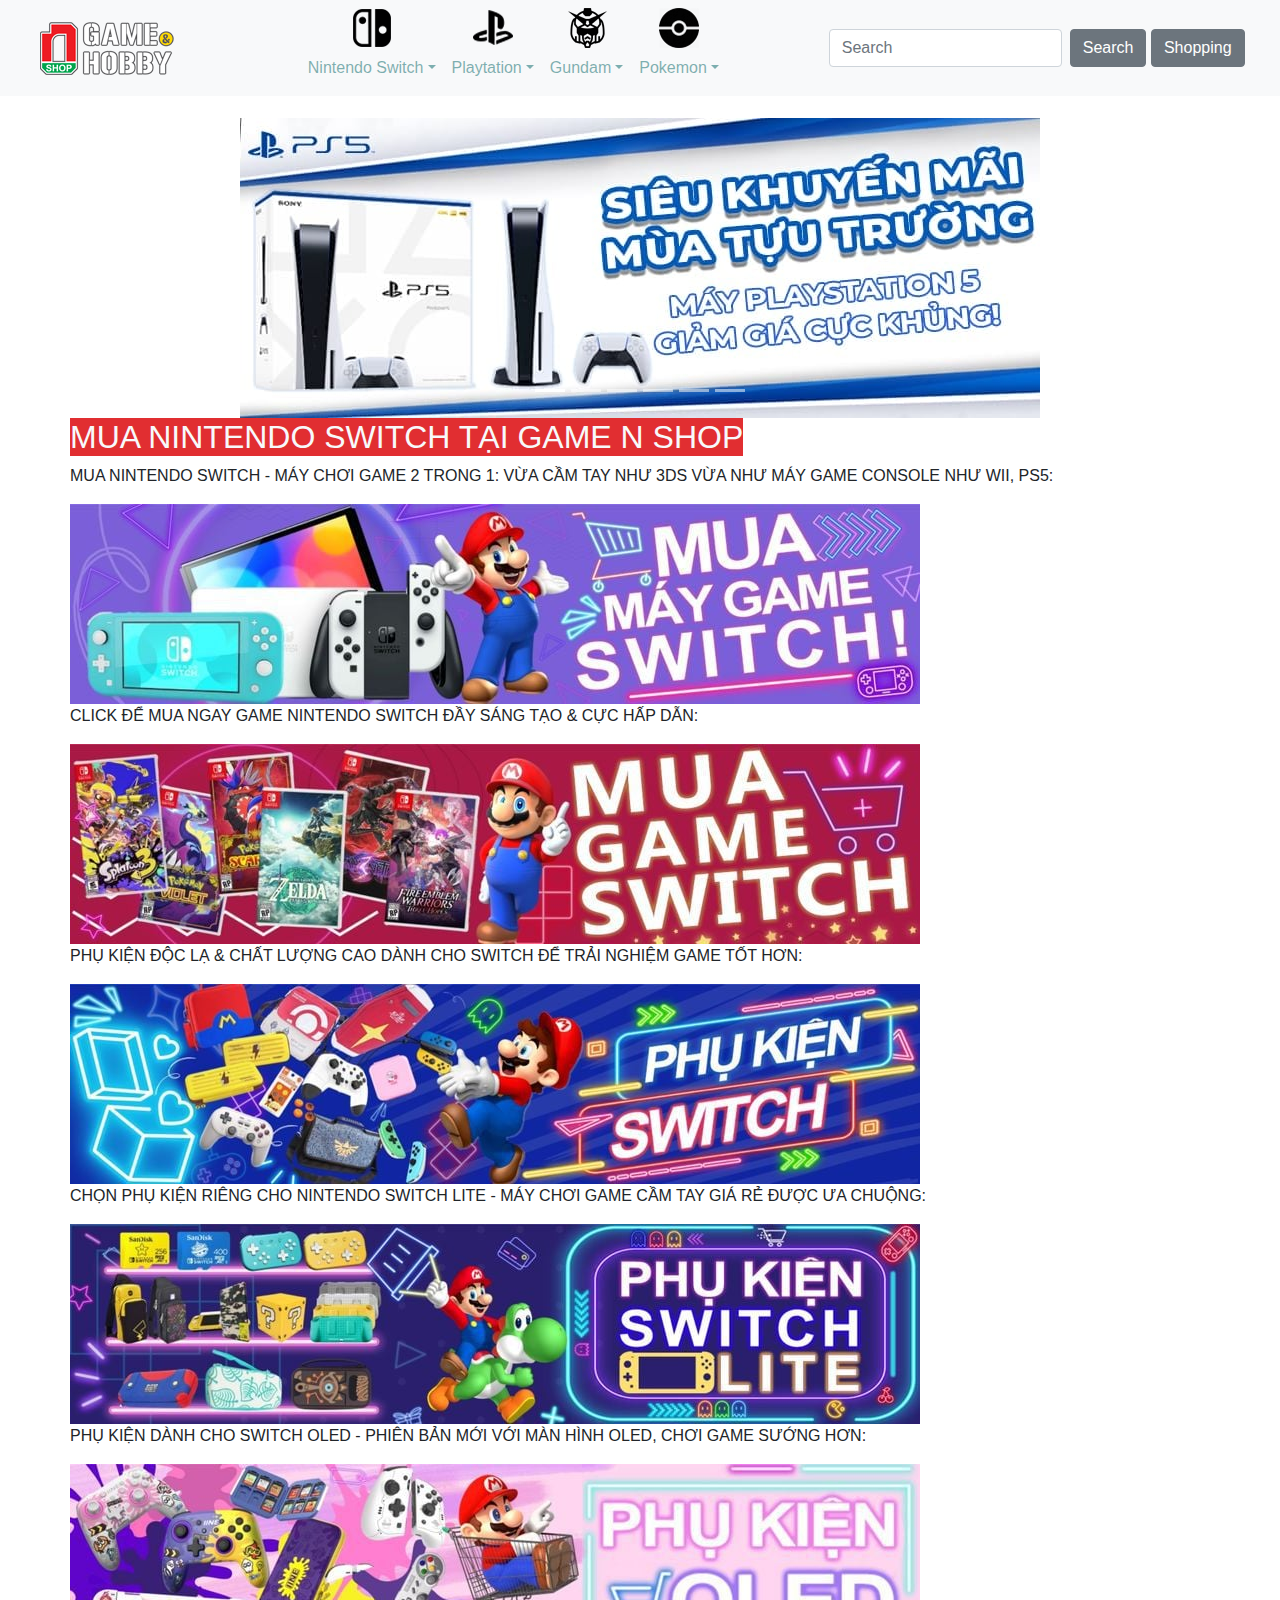
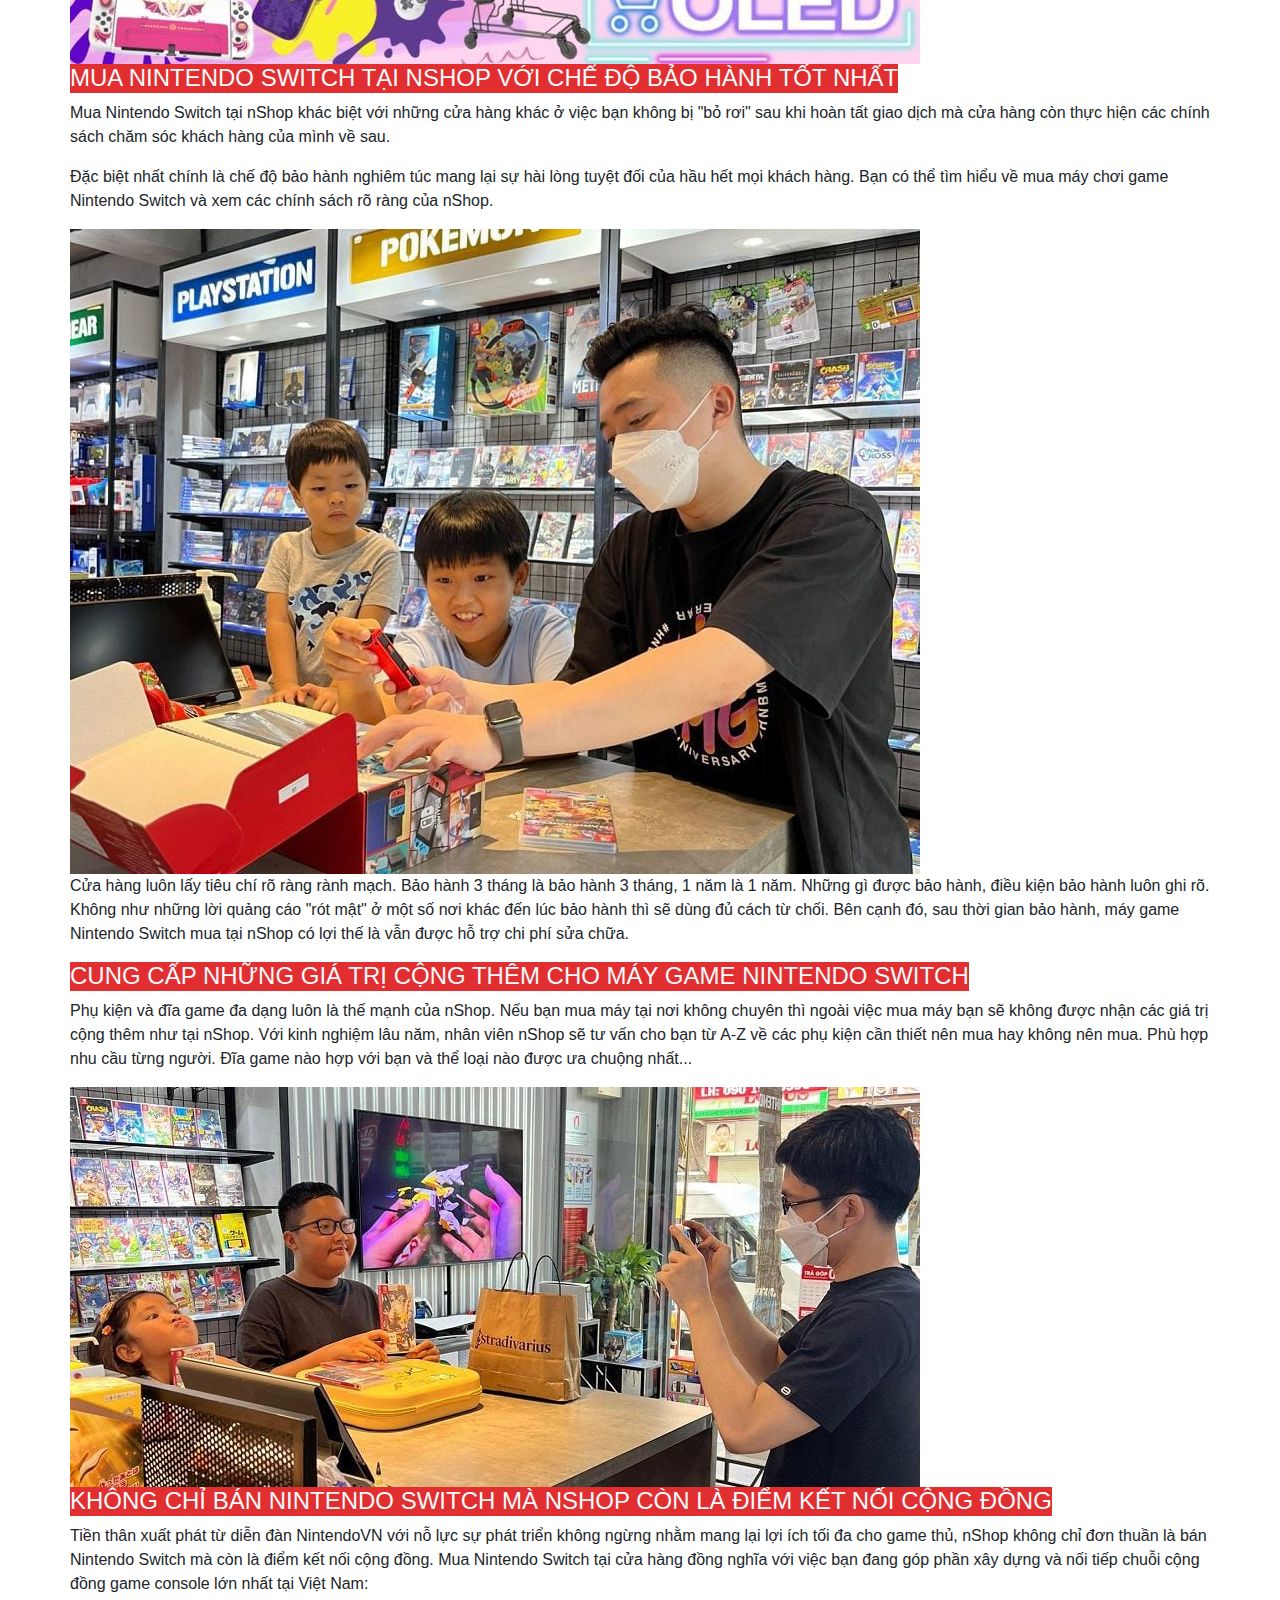
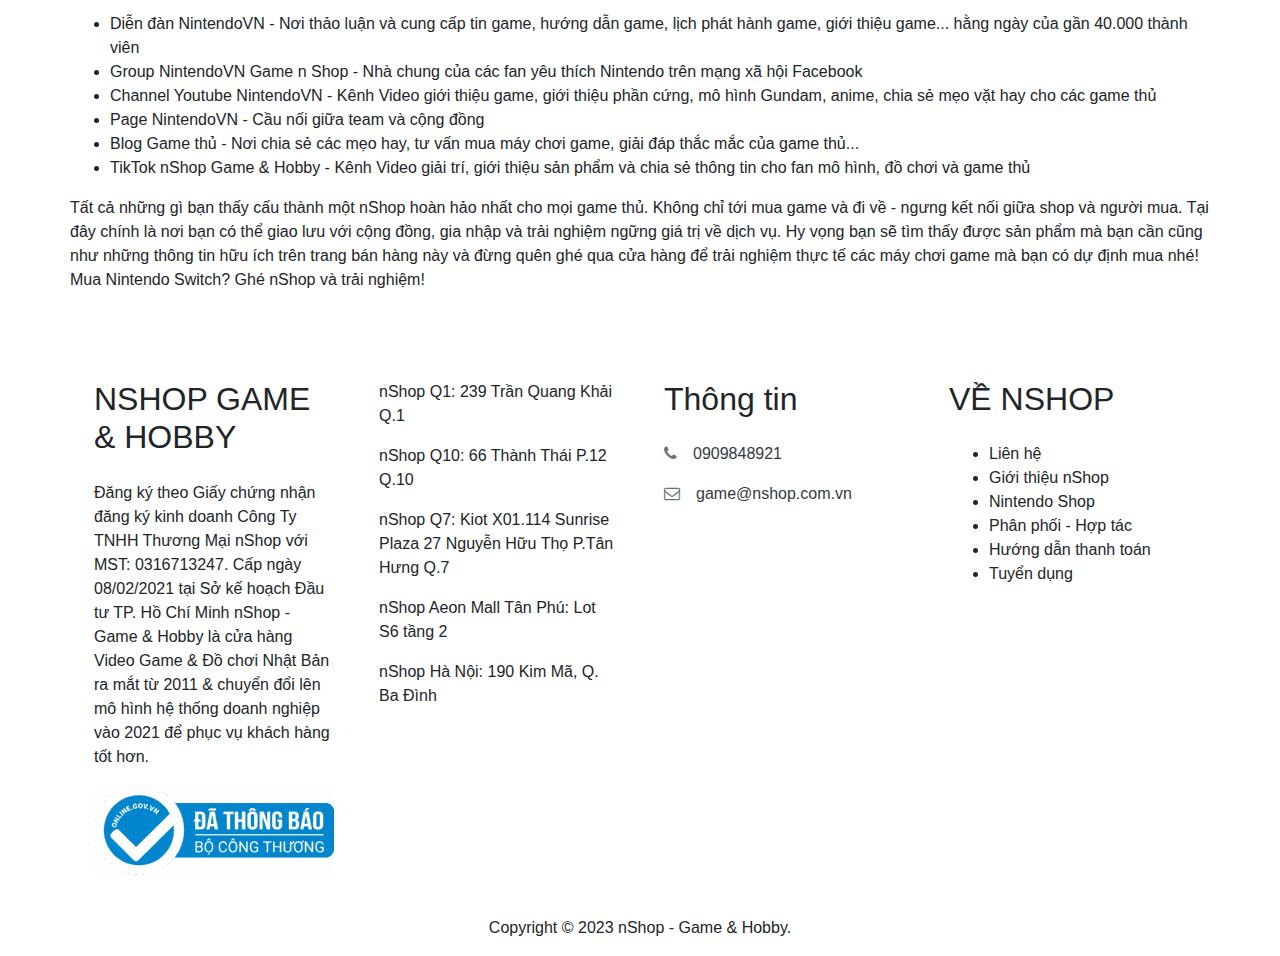
<file: index.html>
<!doctype html>
<html><!-- InstanceBegin template="/Templates/main.dwt" codeOutsideHTMLIsLocked="false" -->
<head>
<meta charset="utf-8">
<meta http-equiv="X-UA-Compatible" content="IE=edge">
<meta name="viewport" content="width=device-width, initial-scale=1.0">
<!-- InstanceBeginEditable name="doctitle" -->
<title>Untitled Document</title>
<!-- InstanceEndEditable -->
<link href="css/bootstrap-4.4.1.css" rel="stylesheet" type="text/css">
	<link rel="stylesheet" href="https://fonts.googleapis.com/css2?family=Material+Symbols+Outlined:opsz,wght,FILL,GRAD@20..48,100..700,0..1,-50..200" />
	<link rel="stylesheet" href="https://cdnjs.cloudflare.com/ajax/libs/font-awesome/4.7.0/css/font-awesome.min.css" type="text/css">
<!-- InstanceBeginEditable name="head" -->
<!-- InstanceEndEditable -->
</head>
		
<body style="padding-top: 70px">
		
<nav class="navbar fixed-top navbar-expand-lg navbar-light bg-light"> 
	
	
<div class="container-fluid" ><a class="navbar-brand" href="index.html"><img src="images/logo_nshop_game_hobby_up_web-min_fb5a0e06cf474df693526f68831e2eca.webp" alt=""></a>
  <button class="navbar-toggler" type="button" data-toggle="collapse" data-target="#navbarSupportedContent1" aria-controls="navbarSupportedContent1" aria-expanded="false" aria-label="Toggle navigation"> <span class="navbar-toggler-icon"></span></button>
  <div class="collapse navbar-collapse" id="navbarSupportedContent1">
    <ul class="navbar-nav mx-auto">
      <li class="nav-item dropdown"><img src="images/icon_nav_1.webp" alt="" class="d-block mx-auto"><a class="nav-link dropdown-toggle"href="#" id="navbarDropdown1" role="button" data-toggle="dropdown" aria-haspopup="true" aria-expanded="false">Nintendo Switch</a>
			 <div class="dropdown-menu" aria-labelledby="navbarDropdown1">
				 <a class="dropdown-item " href="nintendo.html">Máy Nintendo Switch</a>
				 <a class="dropdown-item " href="nintendo.html">Game Nintendo Switch</a>
				 <a class="dropdown-item " href="nintendo.html">Phụ kiện Nintendo Switch</a>
				 <a class="dropdown-item " href="nintendo.html">Amiibo</a>
		  </div>
		</li>
		
      
      <li class="nav-item dropdown"><img src="images/icon_nav_2.webp" alt="" class="d-block mx-auto"><a class="nav-link dropdown-toggle" href="#" id="navbarDropdown1" role="button" data-toggle="dropdown" aria-haspopup="true" aria-expanded="false"> Playtation</a>
        <div class="dropdown-menu" aria-labelledby="navbarDropdown1">	
			<a class="dropdown-item" href="playtation.html">Máy Game PS5</a>
			<a class="dropdown-item" href="playtation.html">Đĩa game PS5</a>
          	<a class="dropdown-item" href="playtation.html">Phụ kiện PS5</a>
		  </div>
      </li>
		<li class="nav-item dropdown"><img src="images/icon_nav_4.webp" alt="" class="d-block mx-auto"><a class="nav-link dropdown-toggle" href="#" id="navbarDropdown1" role="button" data-toggle="dropdown" aria-haspopup="true" aria-expanded="false">Gundam</a>
        <div class="dropdown-menu" aria-labelledby="navbarDropdown1">	
			<a class="dropdown-item" href="gundam.html">Gundam SD</a>
			<a class="dropdown-item" href="gundam.html">Gundam HG</a>
          	<a class="dropdown-item" href="gundam.html">Gundam RG</a>
			<a class="dropdown-item" href="gundam.html">Gundam MG</a>
			<a class="dropdown-item" href="gundam.html">Gundam PG</a>
			<a class="dropdown-item" href="gundam.html">Phụ kiện ráp Gundam</a>
			<a class="dropdown-item" href="gundam.html">30 MINUTES MISSTIONS</a>
			
		  </div>
      </li>
		<li class="nav-item dropdown"><img src="images/icon_nav_5.webp" alt="" class="d-block mx-auto"><a class="nav-link dropdown-toggle" href="#" id="navbarDropdown1" role="button" data-toggle="dropdown" aria-haspopup="true" aria-expanded="false">Pokemon</a>
        <div class="dropdown-menu" aria-labelledby="navbarDropdown1">	
			<a class="dropdown-item" href="pokemon.html">Thú bông Pokemon</a>
			<a class="dropdown-item" href="pokemon.html">Mô hình Pokemon</a>
          	<a class="dropdown-item" href="pokemon.html">Thẻ bài Pokemon</a>
		  </div>
      </li>
    </ul>
    <form class="form-inline my-2 my-lg-0">
		<i ></i>
      <input class="form-control mr-sm-2" type="search" placeholder="Search" aria-label="Search"> 
      	<button class="btn btn-secondary my-2 my-sm-0" type="submit">Search</button>&nbsp;
		<button class="btn btn-secondary my-2 my-sm-0" type="submit">Shopping</button>&nbsp;
		
    </form>
  </div>
</div></nav>
	
	
	

	<!-- InstanceBeginEditable name="EditRegion3" -->
	<main>
		<div class="container py-5">
		<div class="row">

			
				
				
				
				
			<div class="col-12 col-md-8 col-lg-9 col-xl-12">
			<div id="carouselExampleIndicators1" class="carousel slide" data-ride="carousel" style="background-color: white">
		          <ol class="carousel-indicators">
		            <li data-target="#carouselExampleIndicators1" data-slide-to="0" class="active"></li>
		            <li data-target="#carouselExampleIndicators1" data-slide-to="1"></li>
		            <li data-target="#carouselExampleIndicators1" data-slide-to="2"></li>
					<li data-target="#carouselExampleIndicators1" data-slide-to="2"></li>
					<li data-target="#carouselExampleIndicators1" data-slide-to="2"></li>
					<li data-target="#carouselExampleIndicators1" data-slide-to="2"></li>
        </ol>
		          <div class="carousel-inner" role="listbox">
		            <div class="carousel-item active"> <img class="d-block mx-auto" src="images/slider_1_image.jpg" alt="First slide">
		              <div class="carousel-caption">
		                
	                  </div>
	                </div>
		            <div class="carousel-item"> <img class="d-block mx-auto" src="images/slider_2_image.jpg" alt="Second slide">
		              <div class="carousel-caption">
	           		  </div>
	                </div>
		            <div class="carousel-item"> <img class="d-block mx-auto" src="images/slider_3_image.jpg" alt="Third slide">
		              <div class="carousel-caption">
		              </div>
	                </div>
					<div class="carousel-item"> <img class="d-block mx-auto" src="images/slider_4_image.jpg" alt="Third slide">
		              <div class="carousel-caption">
		              </div>
	                </div>
					<div class="carousel-item"> <img class="d-block mx-auto" src="images/slider_5_image.jpg" alt="Third slide">
		              <div class="carousel-caption">
	            	  </div>
	                </div>
					  <div class="carousel-item"> <img class="d-block mx-auto" src="images/slider_6_image.jpg" alt="Third slide">
		              <div class="carousel-caption">
		               
	                  </div>
	                </div>
        </div>
		          <a class="carousel-control-prev" href="#carouselExampleIndicators1" role="button" data-slide="prev"> <span class="carousel-control-prev-icon" aria-hidden="true"></span> <span class="sr-only">Previous</span> </a> <a class="carousel-control-next" href="#carouselExampleIndicators1" role="button" data-slide="next"> <span class="carousel-control-next-icon" aria-hidden="true"></span> <span class="sr-only">Next</span> </a> </div>
			</div>
		
		
		
		
		<h2 class="text-light btn-primary" >MUA NINTENDO SWITCH TẠI GAME N SHOP</h2>
			<p>MUA NINTENDO SWITCH - MÁY CHƠI GAME 2 TRONG 1: VỪA CẦM TAY NHƯ 3DS VỪA NHƯ MÁY GAME CONSOLE NHƯ WII, PS5:</p>
			<img src="images/mua_may_game_nintendo_switch_f43e9cdae6ed4dadb253b687c1d5def4.jpg" alt="">
			<p>CLICK ĐỂ MUA NGAY GAME NINTENDO SWITCH ĐẦY SÁNG TẠO & CỰC HẤP DẪN:</p>
			<img src="images/mua_game_nintendo_switch_a59de66e135944ee8166aaeb736715ea.jpg" alt="">
			<p>PHỤ KIỆN ĐỘC LẠ & CHẤT LƯỢNG CAO DÀNH CHO SWITCH ĐỂ TRẢI NGHIỆM GAME TỐT HƠN:</p>
			<img src="images/phu_kien_nintendo_switch_594060c37e1b48ae9feb6073c05d6e80.jpg" alt="">
			<p>CHỌN PHỤ KIỆN RIÊNG CHO NINTENDO SWITCH LITE - MÁY CHƠI GAME CẦM TAY GIÁ RẺ ĐƯỢC ƯA CHUỘNG:</p>
			<img src="images/phu_kien_nintendo_switch_lite_0c8727803b2e456f99079886cbb52eea.jpg" alt="">
			<p>PHỤ KIỆN DÀNH CHO SWITCH OLED - PHIÊN BẢN MỚI VỚI MÀN HÌNH OLED, CHƠI GAME SƯỚNG HƠN:</p>
			<img src="images/phu_kien_nintendo_switch_oled_e753fbb191ba422185ef8d7e1782ba76.jpg" alt="">
			
			<h4 class="text-light btn-primary">MUA NINTENDO SWITCH TẠI NSHOP VỚI CHẾ ĐỘ BẢO HÀNH TỐT NHẤT</h4>
			<p>Mua Nintendo Switch tại nShop khác biệt với những cửa hàng khác ở việc bạn không bị "bỏ rơi" sau khi hoàn tất giao dịch mà cửa hàng còn thực hiện các chính sách chăm sóc khách hàng của mình về sau.</p>
			<p>Đặc biệt nhất chính là chế độ bảo hành nghiêm túc mang lại sự hài lòng tuyệt đối của hầu hết mọi khách hàng. Bạn có thể tìm hiểu về mua máy chơi game Nintendo Switch và xem các chính sách rõ ràng của nShop.</p>
			<img src="images/may_choi_game_nintendo_switch_ban_tai_cua_hang_nshop_-_ho_chi_minh_693bc264240547c69de37e0c2b787cce.jpg" alt="">
			<p>Cửa hàng luôn lấy tiêu chí rõ ràng rành mạch. Bảo hành 3 tháng là bảo hành 3 tháng, 1 năm là 1 năm. Những gì được bảo hành, điều kiện bảo hành luôn ghi rõ. Không như những lời quảng cáo "rót mật" ở một số nơi khác đến lúc bảo hành thì sẽ dùng đủ cách từ chối. Bên cạnh đó, sau thời gian bảo hành, máy game Nintendo Switch mua tại nShop có lợi thế là vẫn được hỗ trợ chi phí sửa chữa.</p>
			<h4 class="text-light btn-primary">CUNG CẤP NHỮNG GIÁ TRỊ CỘNG THÊM CHO MÁY GAME NINTENDO SWITCH</h4>
			<p>Phụ kiện và đĩa game đa dạng luôn là thế mạnh của nShop. Nếu bạn mua máy tại nơi không chuyên thì ngoài việc mua máy bạn sẽ không được nhận các giá trị cộng thêm như tại nShop. Với kinh nghiệm lâu năm, nhân viên nShop sẽ tư vấn cho bạn từ A-Z về các phụ kiện cần thiết nên mua hay không nên mua. Phù hợp nhu cầu từng người. Đĩa game nào hợp với bạn và thể loại nào được ưa chuộng nhất... </p>
			<img src="images/cua_hang_ban_may_nintendo_switch_uy_tin_tai_hcm_0c17a9e86baa48cc93ab292540ba3de5.jpg" alt="">
			<h4 class="text-light btn-primary">KHÔNG CHỈ BÁN NINTENDO SWITCH MÀ NSHOP CÒN LÀ ĐIỂM KẾT NỐI CỘNG ĐỒNG</h4>
			<p>Tiền thân xuất phát từ diễn đàn NintendoVN với nỗ lực sự phát triển không ngừng nhằm mang lại lợi ích tối đa cho game thủ, nShop không chỉ đơn thuần là bán Nintendo Switch mà còn là điểm kết nối cộng đồng. Mua Nintendo Switch tại cửa hàng đồng nghĩa với việc bạn đang góp phần xây dựng và nối tiếp chuỗi cộng đồng game console lớn nhất tại Việt Nam:</p>
			<ul>
			<li>Diễn đàn NintendoVN - Nơi thảo luận và cung cấp tin game, hướng dẫn game, lịch phát hành game, giới thiệu game... hằng ngày của gần 40.000 thành viên</li>
			<li>Group NintendoVN Game n Shop - Nhà chung của các fan yêu thích Nintendo trên mạng xã hội Facebook</li>
			<li>Channel Youtube NintendoVN - Kênh Video giới thiệu game, giới thiệu phần cứng, mô hình Gundam, anime, chia sẻ mẹo vặt hay cho các game thủ</li>
			<li>Page NintendoVN - Cầu nối giữa team và cộng đồng</li>
			<li>Blog Game thủ - Nơi chia sẻ các mẹo hay, tư vấn mua máy chơi game, giải đáp thắc mắc của game thủ...</li>	
			<li>TikTok nShop Game & Hobby - Kênh Video giải trí, giới thiệu sản phẩm và chia sẻ thông tin cho fan mô hình, đồ chơi và game thủ</li>
			</ul>
			<p>Tất cả những gì bạn thấy cấu thành một nShop hoàn hảo nhất cho mọi game thủ. Không chỉ tới mua game và đi về - ngưng kết nối giữa shop và người mua. Tại đây chính là nơi bạn có thể giao lưu với cộng đồng, gia nhập và trải nghiệm ngững giá trị về dịch vụ. 

Hy vọng bạn sẽ tìm thấy được sản phẩm mà bạn cần cũng như những thông tin hữu ích trên trang bán hàng này và đừng quên ghé qua cửa hàng để trải nghiệm thực tế các máy chơi game mà bạn có dự định mua nhé! Mua Nintendo Switch? Ghé nShop và trải nghiệm!</p>
			
		
		
</div></div>
	
	</main>
	<!-- InstanceEndEditable -->
<footer><div class="container">
      <div class="row">
        <div class="p-4 col-md-3" >
          <h2 class="mb-4">NSHOP GAME & HOBBY</h2>
          <p>Đăng ký theo Giấy chứng nhận đăng ký kinh doanh Công Ty TNHH Thương Mại nShop với MST: 0316713247. Cấp ngày 08/02/2021 tại Sở kế hoạch Đầu tư TP. Hồ Chí Minh
nShop - Game & Hobby là cửa hàng Video Game & Đồ chơi Nhật Bản ra mắt từ 2011 & chuyển đổi lên mô hình hệ thống doanh nghiệp vào 2021 để phục vụ khách hàng tốt hơn.</p>
			<img src="images/logo-da-thong-bao-website-voi-bo-cong-thuong_a14e017430684616848a371df4e7f2f8.webp" alt="">
        </div>
        <div class="p-4 col-md-3">
			<p>nShop Q1: 239 Trần Quang Khải Q.1</p>
<p>nShop Q10: 66 Thành Thái P.12 Q.10</p>
			<p>nShop Q7: Kiot X01.114 Sunrise Plaza 27 Nguyễn Hữu Thọ P.Tân Hưng Q.7</p>
<p>nShop Aeon Mall Tân Phú: Lot S6 tầng 2</p>
<p>nShop Hà Nội: 190 Kim Mã, Q. Ba Đình</p>

          
        </div>
        <div class="p-4 col-md-3">
          <h2 class="mb-4">Thông tin</h2>
          <p> <a href="#" class="text-dark">
              <i class="fa d-inline mr-3 text-muted fa-phone"></i>0909848921</a> </p>
          <p> <a href="#" class="text-dark">
              <i class="fa d-inline mr-3 text-muted fa-envelope-o"></i>game@nshop.com.vn</a> </p>
         
              
        </div>
        <div class="p-4 col-md-3">
          <h2 class="mb-4">VỀ NSHOP</h2>
			<ul>
			<li>Liên hệ</li>
				<li>Giới thiệu nShop</li>
				<li>Nintendo Shop</li>
			    <li>Phân phối - Hợp tác</li>
				<li>Hướng dẫn thanh toán</li>
				<li>Tuyển dụng</li>
			
			</ul>
			
         
        </div>
      </div>
      <div class="row">
        <div class="col-md-12 mt-3">
          <p class="text-center">Copyright © 2023 nShop - Game & Hobby. </p>
       
      </div>
    </div>
  </div></footer>
	
<script src="js/jquery-3.4.1.min.js"></script>
<script src="js/popper.min.js"></script>
<script src="js/bootstrap-4.4.1.js"></script>
</body>
<!-- InstanceEnd --></html>
</file>
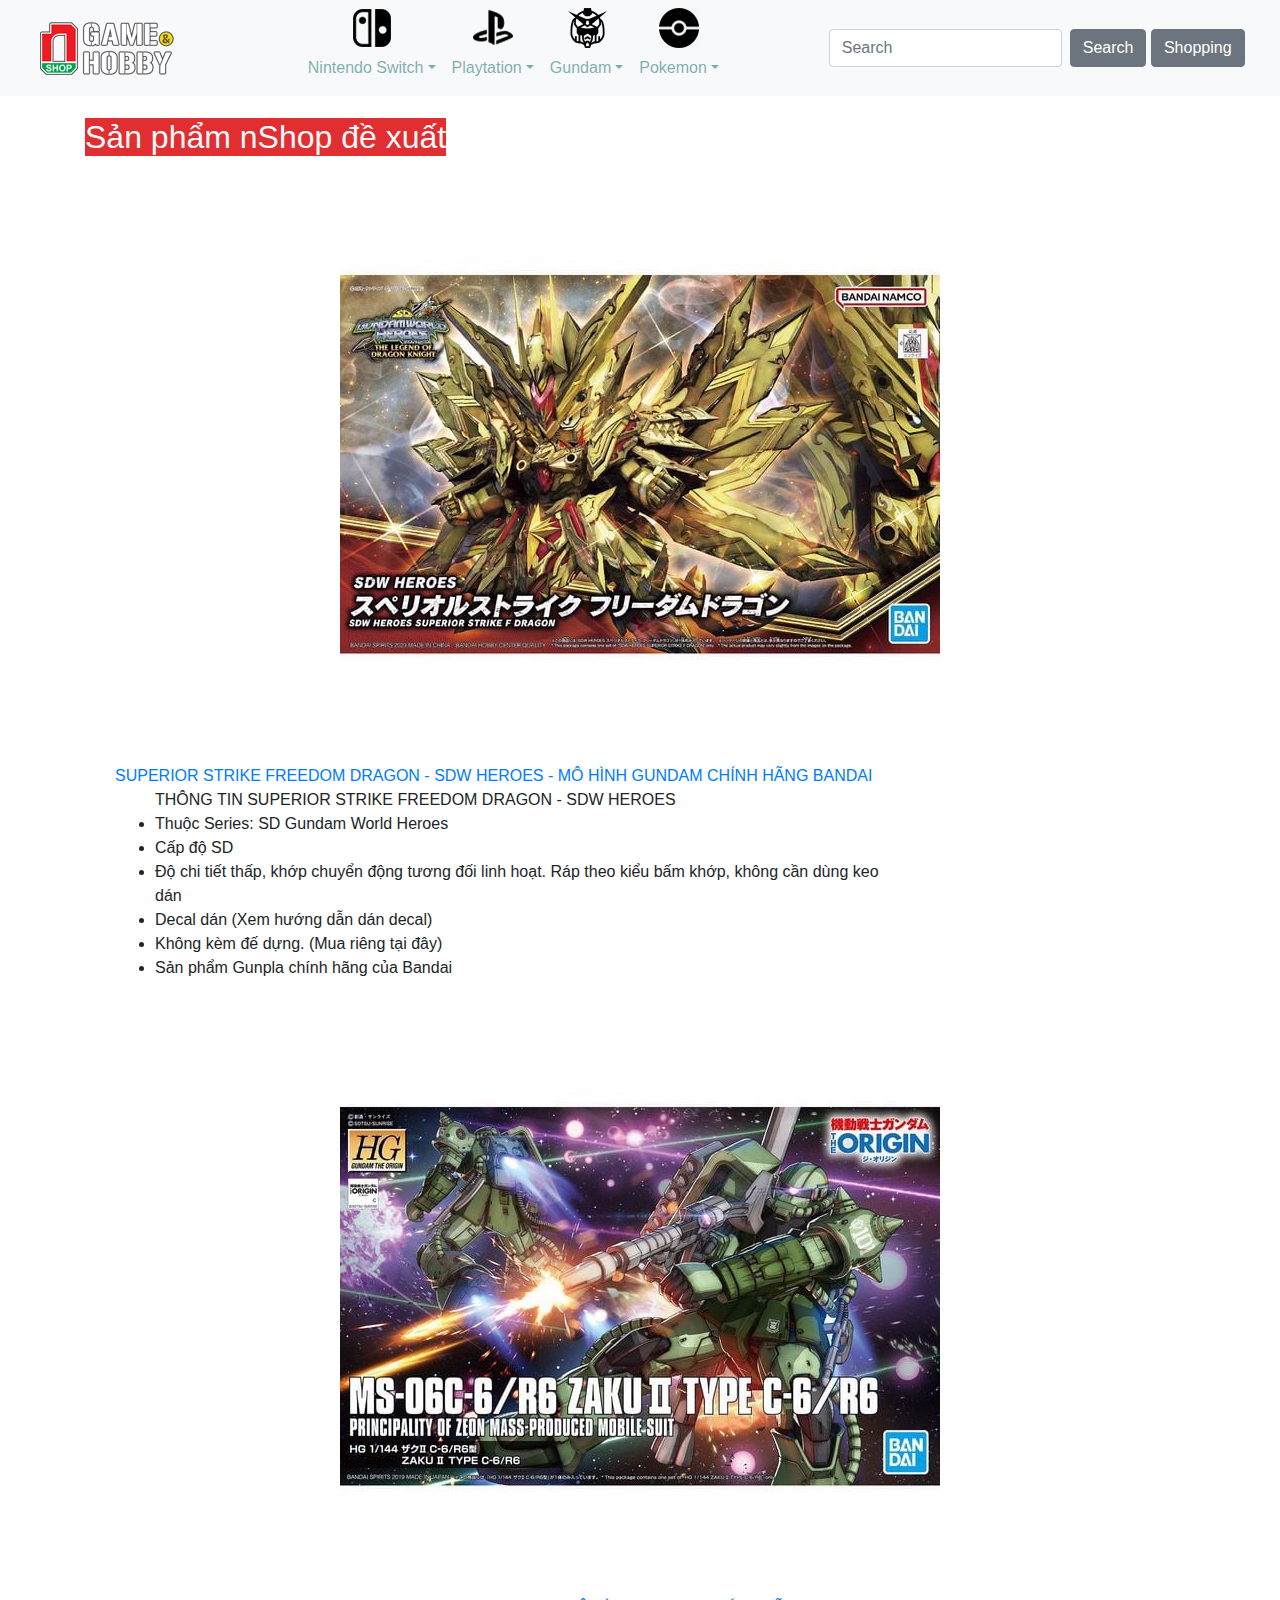
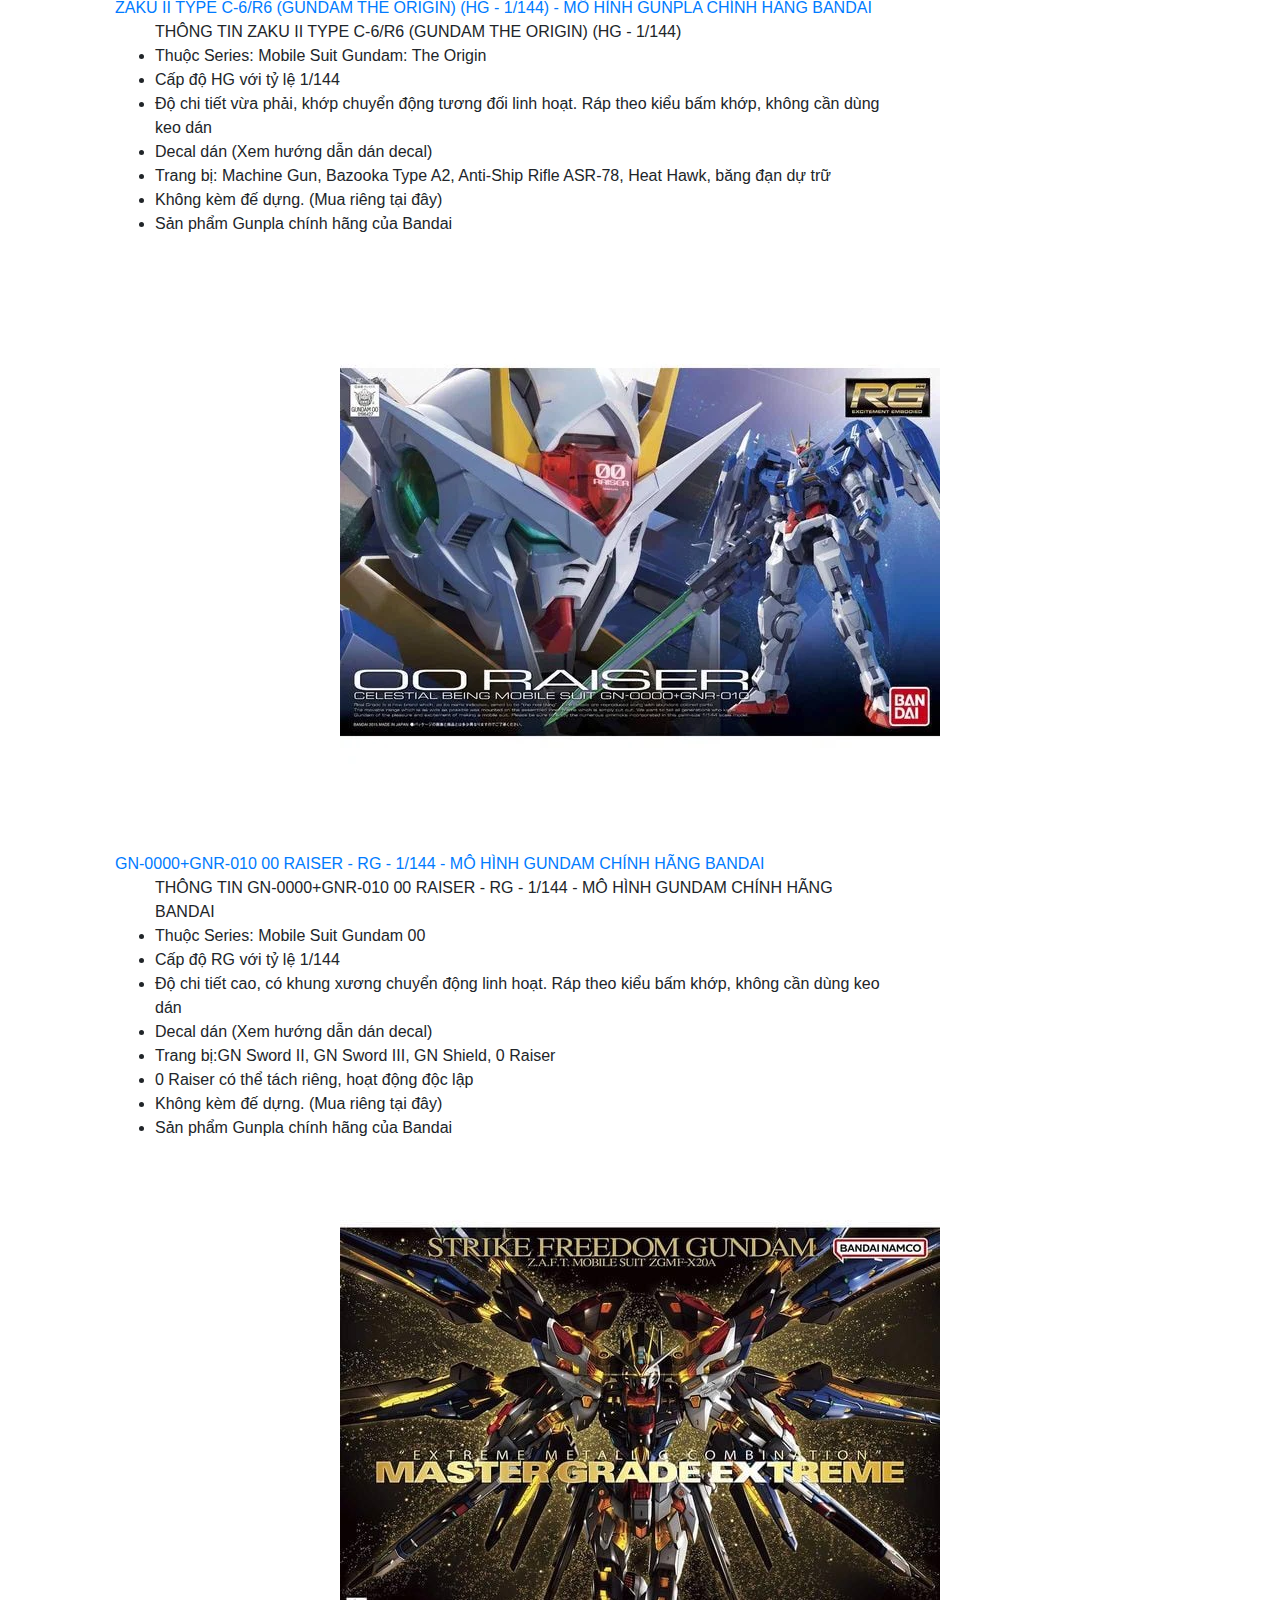
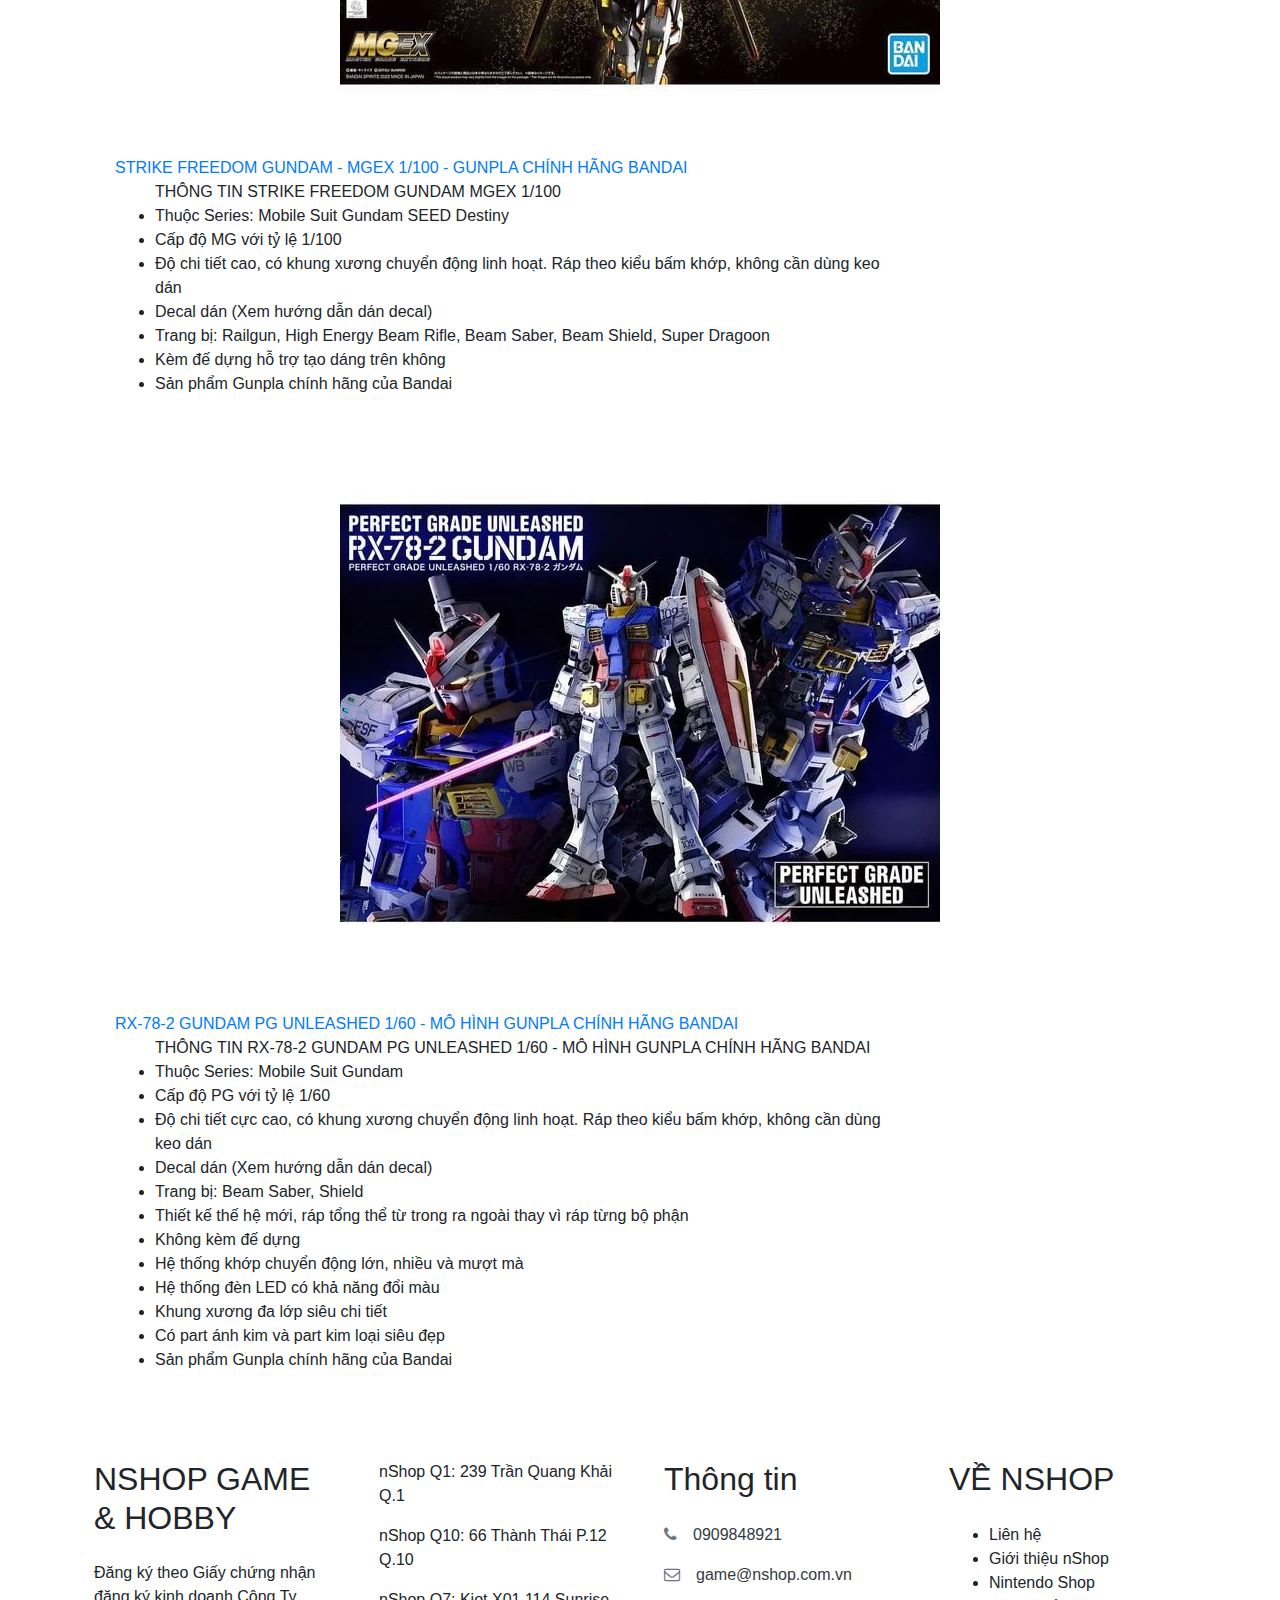
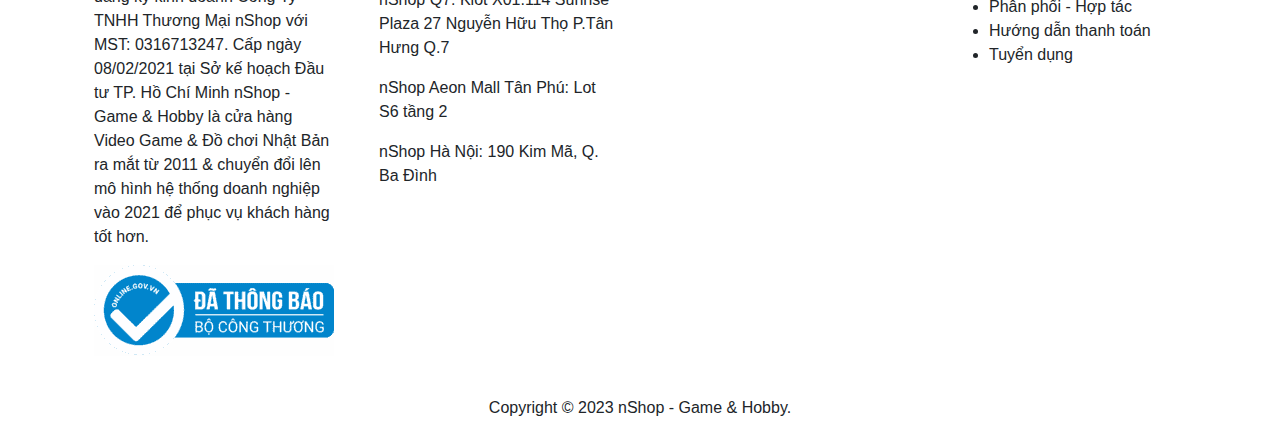
<file: gundam.html>
<!doctype html>
<html><!-- InstanceBegin template="/Templates/main.dwt" codeOutsideHTMLIsLocked="false" -->
<head>
<meta charset="utf-8">
<meta http-equiv="X-UA-Compatible" content="IE=edge">
<meta name="viewport" content="width=device-width, initial-scale=1.0">
<!-- InstanceBeginEditable name="doctitle" -->
<title>Untitled Document</title>
<!-- InstanceEndEditable -->
<link href="css/bootstrap-4.4.1.css" rel="stylesheet" type="text/css">
	<link rel="stylesheet" href="https://fonts.googleapis.com/css2?family=Material+Symbols+Outlined:opsz,wght,FILL,GRAD@20..48,100..700,0..1,-50..200" />
	<link rel="stylesheet" href="https://cdnjs.cloudflare.com/ajax/libs/font-awesome/4.7.0/css/font-awesome.min.css" type="text/css">
<!-- InstanceBeginEditable name="head" -->
<!-- InstanceEndEditable -->
</head>
		
<body style="padding-top: 70px">
		
<nav class="navbar fixed-top navbar-expand-lg navbar-light bg-light"> 
	
	
<div class="container-fluid" ><a class="navbar-brand" href="index.html"><img src="images/logo_nshop_game_hobby_up_web-min_fb5a0e06cf474df693526f68831e2eca.webp" alt=""></a>
  <button class="navbar-toggler" type="button" data-toggle="collapse" data-target="#navbarSupportedContent1" aria-controls="navbarSupportedContent1" aria-expanded="false" aria-label="Toggle navigation"> <span class="navbar-toggler-icon"></span></button>
  <div class="collapse navbar-collapse" id="navbarSupportedContent1">
    <ul class="navbar-nav mx-auto">
      <li class="nav-item dropdown"><img src="images/icon_nav_1.webp" alt="" class="d-block mx-auto"><a class="nav-link dropdown-toggle"href="#" id="navbarDropdown1" role="button" data-toggle="dropdown" aria-haspopup="true" aria-expanded="false">Nintendo Switch</a>
			 <div class="dropdown-menu" aria-labelledby="navbarDropdown1">
				 <a class="dropdown-item " href="nintendo.html">Máy Nintendo Switch</a>
				 <a class="dropdown-item " href="nintendo.html">Game Nintendo Switch</a>
				 <a class="dropdown-item " href="nintendo.html">Phụ kiện Nintendo Switch</a>
				 <a class="dropdown-item " href="nintendo.html">Amiibo</a>
		  </div>
		</li>
		
      
      <li class="nav-item dropdown"><img src="images/icon_nav_2.webp" alt="" class="d-block mx-auto"><a class="nav-link dropdown-toggle" href="#" id="navbarDropdown1" role="button" data-toggle="dropdown" aria-haspopup="true" aria-expanded="false"> Playtation</a>
        <div class="dropdown-menu" aria-labelledby="navbarDropdown1">	
			<a class="dropdown-item" href="playtation.html">Máy Game PS5</a>
			<a class="dropdown-item" href="playtation.html">Đĩa game PS5</a>
          	<a class="dropdown-item" href="playtation.html">Phụ kiện PS5</a>
		  </div>
      </li>
		<li class="nav-item dropdown"><img src="images/icon_nav_4.webp" alt="" class="d-block mx-auto"><a class="nav-link dropdown-toggle" href="#" id="navbarDropdown1" role="button" data-toggle="dropdown" aria-haspopup="true" aria-expanded="false">Gundam</a>
        <div class="dropdown-menu" aria-labelledby="navbarDropdown1">	
			<a class="dropdown-item" href="gundam.html">Gundam SD</a>
			<a class="dropdown-item" href="gundam.html">Gundam HG</a>
          	<a class="dropdown-item" href="gundam.html">Gundam RG</a>
			<a class="dropdown-item" href="gundam.html">Gundam MG</a>
			<a class="dropdown-item" href="gundam.html">Gundam PG</a>
			<a class="dropdown-item" href="gundam.html">Phụ kiện ráp Gundam</a>
			<a class="dropdown-item" href="gundam.html">30 MINUTES MISSTIONS</a>
			
		  </div>
      </li>
		<li class="nav-item dropdown"><img src="images/icon_nav_5.webp" alt="" class="d-block mx-auto"><a class="nav-link dropdown-toggle" href="#" id="navbarDropdown1" role="button" data-toggle="dropdown" aria-haspopup="true" aria-expanded="false">Pokemon</a>
        <div class="dropdown-menu" aria-labelledby="navbarDropdown1">	
			<a class="dropdown-item" href="pokemon.html">Thú bông Pokemon</a>
			<a class="dropdown-item" href="pokemon.html">Mô hình Pokemon</a>
          	<a class="dropdown-item" href="pokemon.html">Thẻ bài Pokemon</a>
		  </div>
      </li>
    </ul>
    <form class="form-inline my-2 my-lg-0">
		<i ></i>
      <input class="form-control mr-sm-2" type="search" placeholder="Search" aria-label="Search"> 
      	<button class="btn btn-secondary my-2 my-sm-0" type="submit">Search</button>&nbsp;
		<button class="btn btn-secondary my-2 my-sm-0" type="submit">Shopping</button>&nbsp;
		
    </form>
  </div>
</div></nav>
	
	
	

	<!-- InstanceBeginEditable name="EditRegion3" -->
	<main>

	<div class="container py-5">
	<div class="container">
	<div  class="row">
		<h2  class="text-light btn-primary" >Sản phẩm nShop đề xuất</h2>
		<div class="col-12"><img src="images/superior_strike_freedom_dragon_sdw_heroes_466dc2c36fc54c3a85a6bfb5533341da_master.jpg" alt="" class="d-block mx-auto">
		<div class="col-9"><a href="#"><a href="#">SUPERIOR STRIKE FREEDOM DRAGON - SDW HEROES - MÔ HÌNH GUNDAM CHÍNH HÃNG BANDAI</a> </a>
			<ul>THÔNG TIN SUPERIOR STRIKE FREEDOM DRAGON - SDW HEROES
			<li>Thuộc Series: SD Gundam World Heroes</li>
			<li>Cấp độ SD</li>
			<li>Độ chi tiết thấp, khớp chuyển động tương đối linh hoạt. Ráp theo kiểu bấm khớp, không cần dùng keo dán</li>
			<li>Decal dán (Xem hướng dẫn dán decal)</li>
			<li>Không kèm đế dựng. (Mua riêng tại đây)</li>
			<li>Sản phẩm Gunpla chính hãng của Bandai</li>
			</ul></div>
		</div>
		
		<div class="col-12"><img src="images/zaku_ii_type_c6_r6_gundam_5cbfc836ea3e4cebaa7066817d0b10b2_master.jpg" alt="" class="d-block mx-auto">
		<div class="col-9"><a href="#"><a href="#">ZAKU II TYPE C-6/R6 (GUNDAM THE ORIGIN) (HG - 1/144) - MÔ HÌNH GUNPLA CHÍNH HÃNG BANDAI</a> </a>
			<ul>THÔNG TIN ZAKU II TYPE C-6/R6 (GUNDAM THE ORIGIN) (HG - 1/144) 
			<li>Thuộc Series: Mobile Suit Gundam: The Origin</li>
			<li>Cấp độ HG với tỷ lệ 1/144</li>
			<li>Độ chi tiết vừa phải, khớp chuyển động tương đối linh hoạt. Ráp theo kiểu bấm khớp, không cần dùng keo dán</li>
			<li>Decal dán (Xem hướng dẫn dán decal)</li>
			<li>Trang bị: Machine Gun, Bazooka Type A2, Anti-Ship Rifle ASR-78, Heat Hawk, băng đạn dự trữ</li>
			<li>Không kèm đế dựng. (Mua riêng tại đây)</li>
			<li>Sản phẩm Gunpla chính hãng của Bandai</li>
			</ul></div>
		</div>
		
		<div class="col-12"><img src="images/00_raiser_rg_gundam_0231312df0b346c7a6d0d5ad1706c1d7_master.webp" alt="" class="d-block mx-auto">
		<div class="col-9"><a href="#"><a href="#">GN-0000+GNR-010 00 RAISER - RG - 1/144 - MÔ HÌNH GUNDAM CHÍNH HÃNG BANDAI</a> </a>
			<ul>THÔNG TIN GN-0000+GNR-010 00 RAISER - RG - 1/144 - MÔ HÌNH GUNDAM CHÍNH HÃNG BANDAI
			<li>Thuộc Series: Mobile Suit Gundam 00</li>
			<li>Cấp độ RG với tỷ lệ 1/144</li>
			<li>Độ chi tiết cao, có khung xương chuyển động linh hoạt. Ráp theo kiểu bấm khớp, không cần dùng keo dán</li>
			<li>Decal dán (Xem hướng dẫn dán decal)</li>
			<li>Trang bị:GN Sword II, GN Sword III, GN Shield, 0 Raiser</li>
			<li>0 Raiser có thể tách riêng, hoạt động độc lập</li>
			<li>Không kèm đế dựng. (Mua riêng tại đây)</li>
			<li>Sản phẩm Gunpla chính hãng của Bandai</li>
			</ul></div>
		</div>
		
		<div class="col-12"><img src="images/strike_freedom_gundam_mgex_f043e591bfc245c8b7051979daeb0ad0_master.jpg" alt="" class="d-block mx-auto">
		<div class="col-9"><a href="#"><a href="#">STRIKE FREEDOM GUNDAM - MGEX 1/100 - GUNPLA CHÍNH HÃNG BANDAI</a> </a>
			<ul>THÔNG TIN STRIKE FREEDOM GUNDAM MGEX 1/100
			<li>Thuộc Series: Mobile Suit Gundam SEED Destiny</li>
			<li>Cấp độ MG với tỷ lệ 1/100</li>
			<li>Độ chi tiết cao, có khung xương chuyển động linh hoạt. Ráp theo kiểu bấm khớp, không cần dùng keo dán</li>
			<li>Decal dán (Xem hướng dẫn dán decal)</li>
			<li>Trang bị: Railgun, High Energy Beam Rifle, Beam Saber, Beam Shield, Super Dragoon</li>
			
			<li>Kèm đế dựng hỗ trợ tạo dáng trên không</li>
			<li>Sản phẩm Gunpla chính hãng của Bandai</li>
			</ul></div>
		</div>
		
		<div class="col-12"><img src="images/rx-78-2_gundam_pg_unleashed_13775b3f1cdc41f883fc06a0fadd4bc5_master.webp" alt="" class="d-block mx-auto">
		<div class="col-9"><a href="#"><a href="#">RX-78-2 GUNDAM PG UNLEASHED 1/60 - MÔ HÌNH GUNPLA CHÍNH HÃNG BANDAI</a> </a>
			<ul>THÔNG TIN RX-78-2 GUNDAM PG UNLEASHED 1/60 - MÔ HÌNH GUNPLA CHÍNH HÃNG BANDAI
			<li>Thuộc Series: Mobile Suit Gundam</li>
			<li>Cấp độ PG với tỷ lệ 1/60</li>
			<li>Độ chi tiết cực cao, có khung xương chuyển động linh hoạt. Ráp theo kiểu bấm khớp, không cần dùng keo dán</li>
			<li>Decal dán (Xem hướng dẫn dán decal)</li>
			<li>Trang bị: Beam Saber, Shield</li>
			<li>Thiết kế thế hệ mới, ráp tổng thể từ trong ra ngoài thay vì ráp từng bộ phận</li>
			<li>Không kèm đế dựng</li>
			<li>Hệ thống khớp chuyển động lớn, nhiều và mượt mà</li>
			<li>Hệ thống đèn LED có khả năng đổi màu</li>
			<li>Khung xương đa lớp siêu chi tiết</li>
			<li>Có part ánh kim và part kim loại siêu đẹp</li>
			<li>Sản phẩm Gunpla chính hãng của Bandai</li>
			</ul></div>
		</div>
		
		</div></div></div>
	</main>
	<!-- InstanceEndEditable -->
<footer><div class="container">
      <div class="row">
        <div class="p-4 col-md-3" >
          <h2 class="mb-4">NSHOP GAME & HOBBY</h2>
          <p>Đăng ký theo Giấy chứng nhận đăng ký kinh doanh Công Ty TNHH Thương Mại nShop với MST: 0316713247. Cấp ngày 08/02/2021 tại Sở kế hoạch Đầu tư TP. Hồ Chí Minh
nShop - Game & Hobby là cửa hàng Video Game & Đồ chơi Nhật Bản ra mắt từ 2011 & chuyển đổi lên mô hình hệ thống doanh nghiệp vào 2021 để phục vụ khách hàng tốt hơn.</p>
			<img src="images/logo-da-thong-bao-website-voi-bo-cong-thuong_a14e017430684616848a371df4e7f2f8.webp" alt="">
        </div>
        <div class="p-4 col-md-3">
			<p>nShop Q1: 239 Trần Quang Khải Q.1</p>
<p>nShop Q10: 66 Thành Thái P.12 Q.10</p>
			<p>nShop Q7: Kiot X01.114 Sunrise Plaza 27 Nguyễn Hữu Thọ P.Tân Hưng Q.7</p>
<p>nShop Aeon Mall Tân Phú: Lot S6 tầng 2</p>
<p>nShop Hà Nội: 190 Kim Mã, Q. Ba Đình</p>

          
        </div>
        <div class="p-4 col-md-3">
          <h2 class="mb-4">Thông tin</h2>
          <p> <a href="#" class="text-dark">
              <i class="fa d-inline mr-3 text-muted fa-phone"></i>0909848921</a> </p>
          <p> <a href="#" class="text-dark">
              <i class="fa d-inline mr-3 text-muted fa-envelope-o"></i>game@nshop.com.vn</a> </p>
         
              
        </div>
        <div class="p-4 col-md-3">
          <h2 class="mb-4">VỀ NSHOP</h2>
			<ul>
			<li>Liên hệ</li>
				<li>Giới thiệu nShop</li>
				<li>Nintendo Shop</li>
			    <li>Phân phối - Hợp tác</li>
				<li>Hướng dẫn thanh toán</li>
				<li>Tuyển dụng</li>
			
			</ul>
			
         
        </div>
      </div>
      <div class="row">
        <div class="col-md-12 mt-3">
          <p class="text-center">Copyright © 2023 nShop - Game & Hobby. </p>
       
      </div>
    </div>
  </div></footer>
	
<script src="js/jquery-3.4.1.min.js"></script>
<script src="js/popper.min.js"></script>
<script src="js/bootstrap-4.4.1.js"></script>
</body>
<!-- InstanceEnd --></html>
</file>
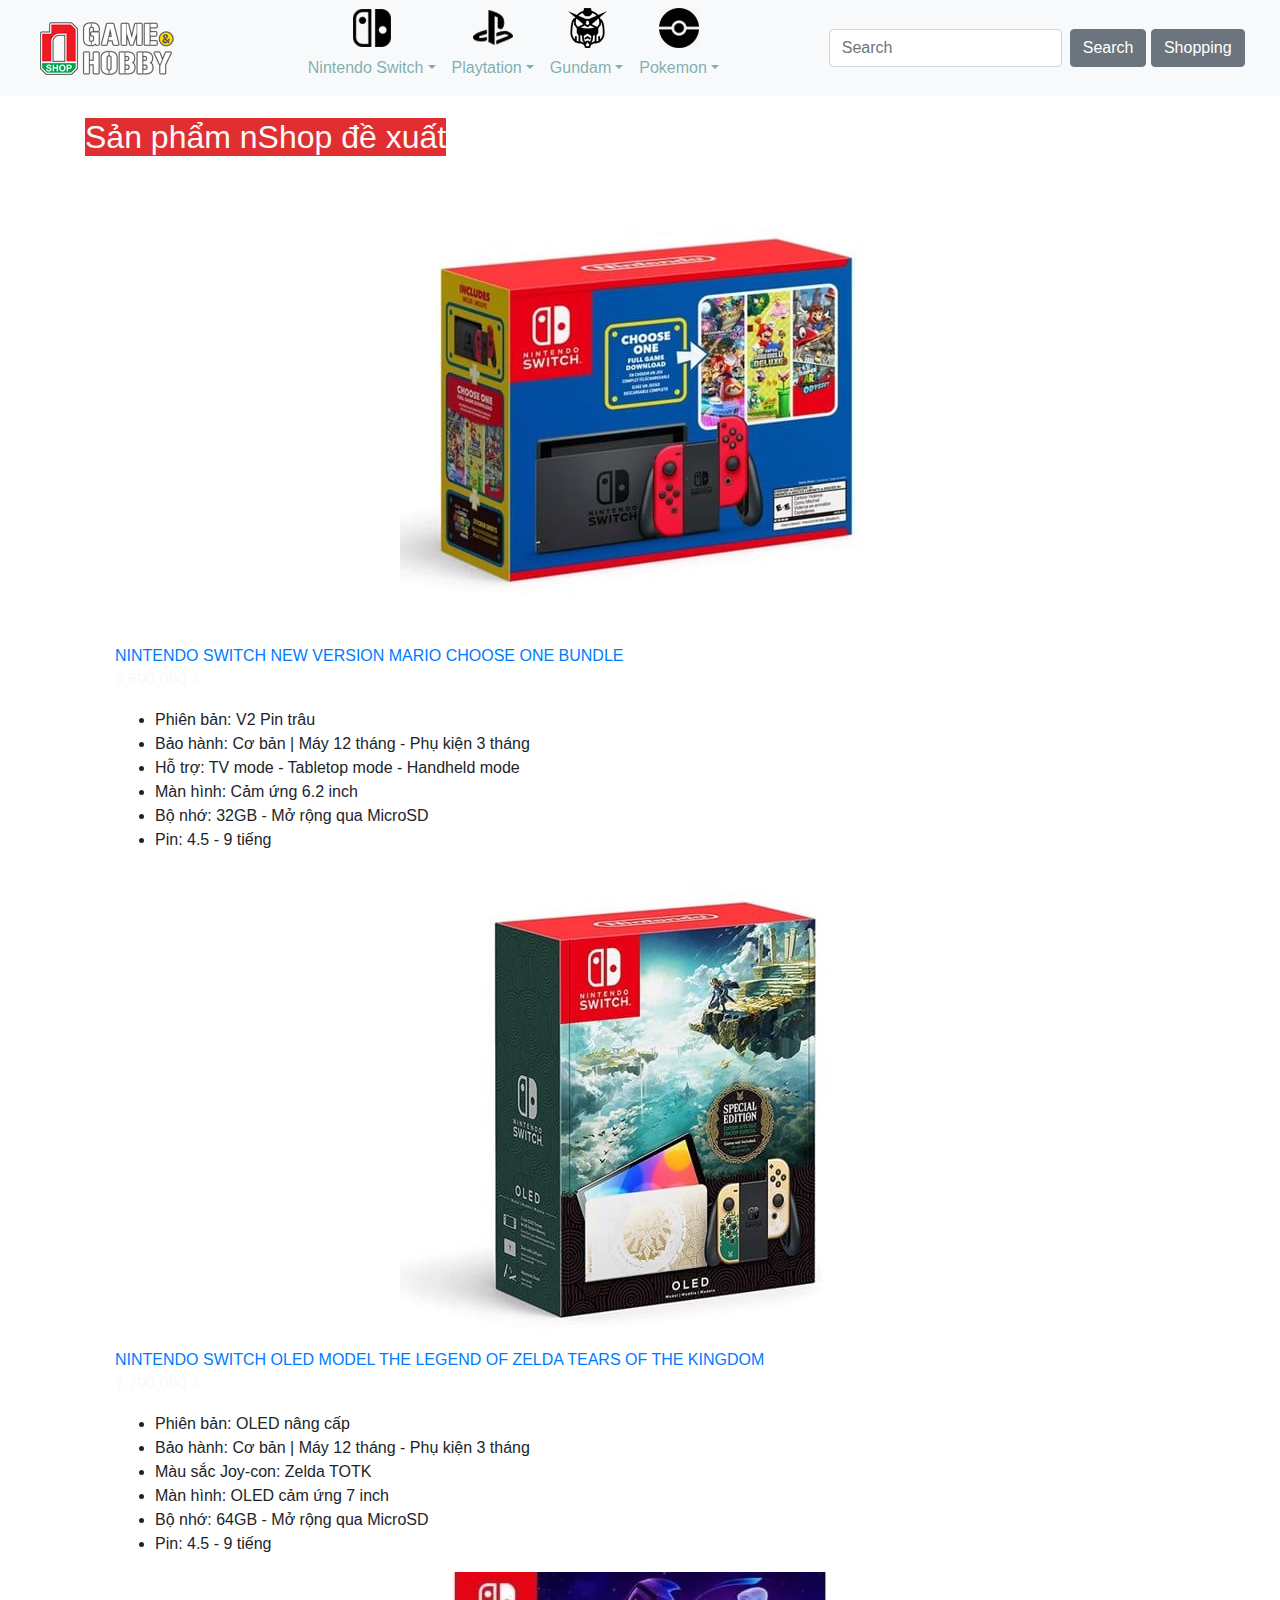
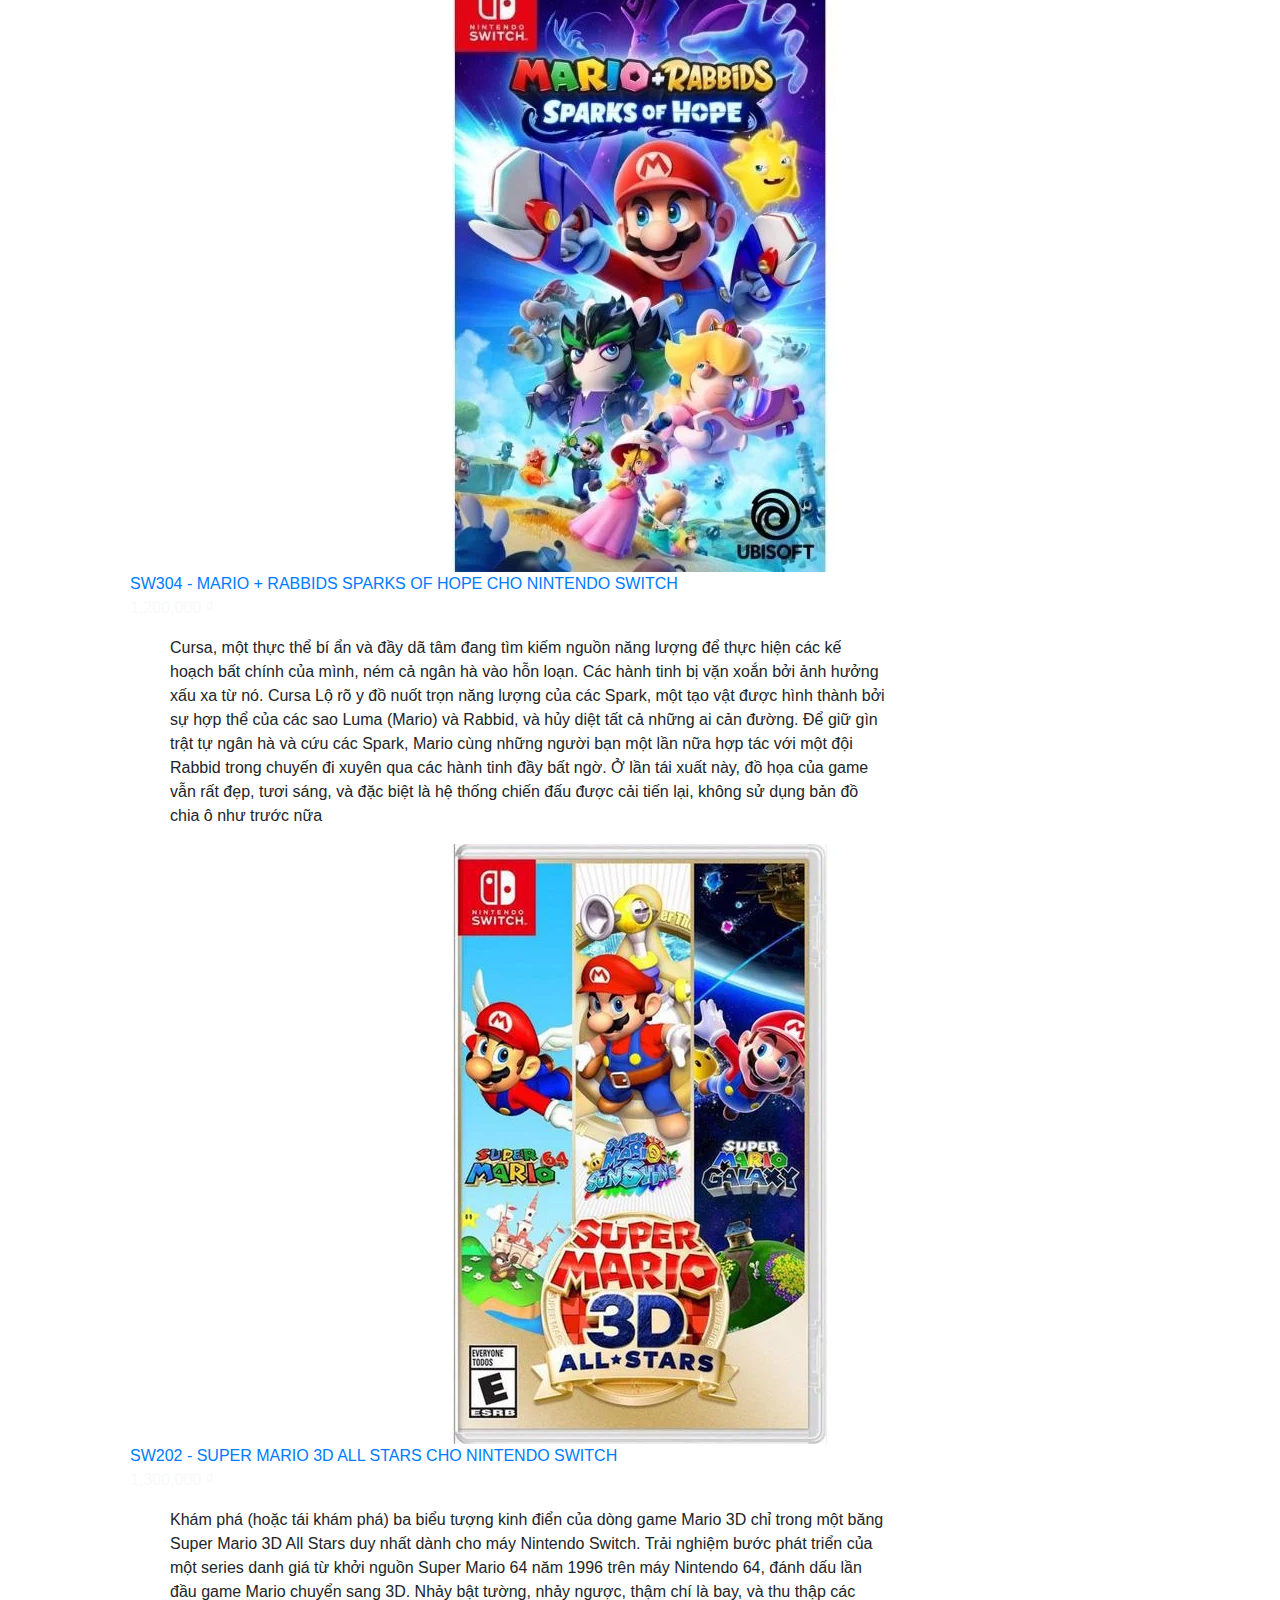
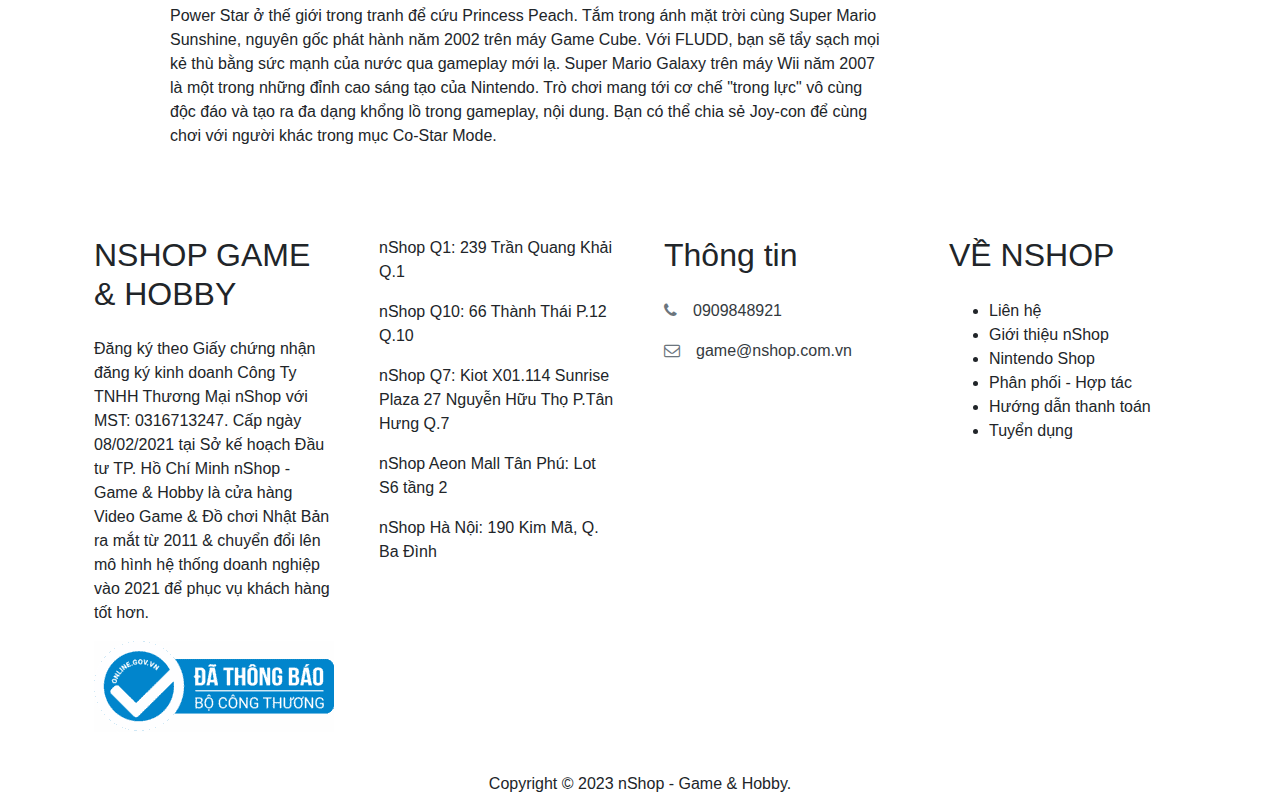
<file: nintendo.html>
<!doctype html>
<html><!-- InstanceBegin template="/Templates/main.dwt" codeOutsideHTMLIsLocked="false" -->
<head>
<meta charset="utf-8">
<meta http-equiv="X-UA-Compatible" content="IE=edge">
<meta name="viewport" content="width=device-width, initial-scale=1.0">
<!-- InstanceBeginEditable name="doctitle" -->
<title>Untitled Document</title>
<!-- InstanceEndEditable -->
<link href="css/bootstrap-4.4.1.css" rel="stylesheet" type="text/css">
	<link rel="stylesheet" href="https://fonts.googleapis.com/css2?family=Material+Symbols+Outlined:opsz,wght,FILL,GRAD@20..48,100..700,0..1,-50..200" />
	<link rel="stylesheet" href="https://cdnjs.cloudflare.com/ajax/libs/font-awesome/4.7.0/css/font-awesome.min.css" type="text/css">
<!-- InstanceBeginEditable name="head" -->
<!-- InstanceEndEditable -->
</head>
		
<body style="padding-top: 70px">
		
<nav class="navbar fixed-top navbar-expand-lg navbar-light bg-light"> 
	
	
<div class="container-fluid" ><a class="navbar-brand" href="index.html"><img src="images/logo_nshop_game_hobby_up_web-min_fb5a0e06cf474df693526f68831e2eca.webp" alt=""></a>
  <button class="navbar-toggler" type="button" data-toggle="collapse" data-target="#navbarSupportedContent1" aria-controls="navbarSupportedContent1" aria-expanded="false" aria-label="Toggle navigation"> <span class="navbar-toggler-icon"></span></button>
  <div class="collapse navbar-collapse" id="navbarSupportedContent1">
    <ul class="navbar-nav mx-auto">
      <li class="nav-item dropdown"><img src="images/icon_nav_1.webp" alt="" class="d-block mx-auto"><a class="nav-link dropdown-toggle"href="#" id="navbarDropdown1" role="button" data-toggle="dropdown" aria-haspopup="true" aria-expanded="false">Nintendo Switch</a>
			 <div class="dropdown-menu" aria-labelledby="navbarDropdown1">
				 <a class="dropdown-item " href="nintendo.html">Máy Nintendo Switch</a>
				 <a class="dropdown-item " href="nintendo.html">Game Nintendo Switch</a>
				 <a class="dropdown-item " href="nintendo.html">Phụ kiện Nintendo Switch</a>
				 <a class="dropdown-item " href="nintendo.html">Amiibo</a>
		  </div>
		</li>
		
      
      <li class="nav-item dropdown"><img src="images/icon_nav_2.webp" alt="" class="d-block mx-auto"><a class="nav-link dropdown-toggle" href="#" id="navbarDropdown1" role="button" data-toggle="dropdown" aria-haspopup="true" aria-expanded="false"> Playtation</a>
        <div class="dropdown-menu" aria-labelledby="navbarDropdown1">	
			<a class="dropdown-item" href="playtation.html">Máy Game PS5</a>
			<a class="dropdown-item" href="playtation.html">Đĩa game PS5</a>
          	<a class="dropdown-item" href="playtation.html">Phụ kiện PS5</a>
		  </div>
      </li>
		<li class="nav-item dropdown"><img src="images/icon_nav_4.webp" alt="" class="d-block mx-auto"><a class="nav-link dropdown-toggle" href="#" id="navbarDropdown1" role="button" data-toggle="dropdown" aria-haspopup="true" aria-expanded="false">Gundam</a>
        <div class="dropdown-menu" aria-labelledby="navbarDropdown1">	
			<a class="dropdown-item" href="gundam.html">Gundam SD</a>
			<a class="dropdown-item" href="gundam.html">Gundam HG</a>
          	<a class="dropdown-item" href="gundam.html">Gundam RG</a>
			<a class="dropdown-item" href="gundam.html">Gundam MG</a>
			<a class="dropdown-item" href="gundam.html">Gundam PG</a>
			<a class="dropdown-item" href="gundam.html">Phụ kiện ráp Gundam</a>
			<a class="dropdown-item" href="gundam.html">30 MINUTES MISSTIONS</a>
			
		  </div>
      </li>
		<li class="nav-item dropdown"><img src="images/icon_nav_5.webp" alt="" class="d-block mx-auto"><a class="nav-link dropdown-toggle" href="#" id="navbarDropdown1" role="button" data-toggle="dropdown" aria-haspopup="true" aria-expanded="false">Pokemon</a>
        <div class="dropdown-menu" aria-labelledby="navbarDropdown1">	
			<a class="dropdown-item" href="pokemon.html">Thú bông Pokemon</a>
			<a class="dropdown-item" href="pokemon.html">Mô hình Pokemon</a>
          	<a class="dropdown-item" href="pokemon.html">Thẻ bài Pokemon</a>
		  </div>
      </li>
    </ul>
    <form class="form-inline my-2 my-lg-0">
		<i ></i>
      <input class="form-control mr-sm-2" type="search" placeholder="Search" aria-label="Search"> 
      	<button class="btn btn-secondary my-2 my-sm-0" type="submit">Search</button>&nbsp;
		<button class="btn btn-secondary my-2 my-sm-0" type="submit">Shopping</button>&nbsp;
		
    </form>
  </div>
</div></nav>
	
	
	

	<!-- InstanceBeginEditable name="EditRegion3" -->
	<main>
	<div class="container py-5">
	<div class="container">
	<div  class="row">
		<h2  class="text-light btn-primary" >Sản phẩm nShop đề xuất</h2>
		<div class="col-12"><img src="images/nintendo_switch_new_version_mario_choose_one_bundle_aa8020fb9ad44f309983d63120dc38ee_large.jpg" alt="" class="d-block mx-auto">
		<div class="col-9"><a href="#"><a href="#">NINTENDO SWITCH NEW VERSION MARIO CHOOSE ONE BUNDLE</a> </a>
				<p class="text-light">6,690,000 ₫</p>
			<ul>
			<li>Phiên bản:	V2 Pin trâu</li>
			<li>Bảo hành:	Cơ bản | Máy 12 tháng - Phụ kiện 3 tháng</li>
			<li>Hỗ trợ:	TV mode - Tabletop mode - Handheld mode</li>
			<li>Màn hình:	Cảm ứng 6.2 inch</li>
			<li>Bộ nhớ:	32GB - Mở rộng qua MicroSD</li>
			<li>Pin:	4.5 - 9 tiếng</li>
			</ul></div>
		</div>
		
		<div class="col-12"><img src="images/oled_model_the_legend_of_zelda_tears_of_the_kingdom_edition_chinh_hang_ca2e9aca9f81443b8e5ff5fa572bca87_large.jpg" alt="" class="d-block mx-auto">
		<div class="col-9"><a href="#"><a href="#">NINTENDO SWITCH OLED MODEL THE LEGEND OF ZELDA TEARS OF THE KINGDOM</a> </a>
				<p class="text-light">7,790,000 ₫</p>
			<ul>
			<li>Phiên bản:	OLED nâng cấp</li>
			<li>Bảo hành:	Cơ bản | Máy 12 tháng - Phụ kiện 3 tháng</li>
			<li>Màu sắc Joy-con:	Zelda TOTK</li>
			<li>Màn hình:		OLED cảm ứng 7 inch</li>
			<li>Bộ nhớ:	64GB - Mở rộng qua MicroSD</li>
			<li>Pin:	4.5 - 9 tiếng</li>
			</ul></div>
			
			
			<div class="col-12"><img src="images/0070e9cc7c9847dbaf1e0b62ac97a58c_d59fbdd84a3e40d9bb388afb0aa3c38e_master.webp" alt="" class="d-block mx-auto">
		<div class="col-9"><a href="#"><a href="#">SW304 - MARIO + RABBIDS SPARKS OF HOPE CHO NINTENDO SWITCH</a> </a>
				<p class="text-light">1,200,000 ₫</p>
				<ul>Cursa, một thực thể bí ẩn và đầy dã tâm đang tìm kiếm nguồn năng lượng để thực hiện các kế hoạch bất chính của mình, ném cả ngân hà vào hỗn loạn. Các hành tinh bị vặn xoắn bởi ảnh hưởng xấu xa từ nó. Cursa Lộ rõ y đồ nuốt trọn năng lượng của các Spark, một tạo vật được hình thành bởi sự hợp thể của các sao Luma (Mario) và Rabbid, và hủy diệt tất cả những ai cản đường. Để giữ gìn trật tự ngân hà và cứu các Spark, Mario cùng những người bạn một lần nữa hợp tác với một đội Rabbid trong chuyến đi xuyên qua các hành tinh đầy bất ngờ.

Ở lần tái xuất này, đồ họa của game vẫn rất đẹp, tươi sáng, và đặc biệt là hệ thống chiến đấu được cải tiến lại, không sử dụng bản đồ chia ô như trước nữa</ul>		
		</div></div>
			
			<div class="col-12"><img src="images/super_mario_3d_all_stars_nintendo_switch_c0b89d02d73644b3b123881348feea24_master.webp" alt="" class="d-block mx-auto">
		<div class="col-9"><a href="#"><a href="#">SW202 - SUPER MARIO 3D ALL STARS CHO NINTENDO SWITCH</a> </a>
				<p class="text-light">1,300,000 ₫</p>
				<ul>Khám phá (hoặc tái khám phá) ba biểu tượng kinh điển của dòng game Mario 3D chỉ trong một băng Super Mario 3D All Stars duy nhất dành cho máy Nintendo Switch.
Trải nghiệm bước phát triển của một series danh giá từ khởi nguồn Super Mario 64 năm 1996 trên máy Nintendo 64, đánh dấu lần đầu game Mario chuyển sang 3D. Nhảy bật tường, nhảy ngược, thậm chí là bay, và thu thập các Power Star ở thế giới trong tranh để cứu Princess Peach.
Tắm trong ánh mặt trời cùng Super Mario Sunshine, nguyên gốc phát hành năm 2002 trên máy Game Cube. Với FLUDD, bạn sẽ tẩy sạch mọi kẻ thù bằng sức mạnh của nước qua gameplay mới lạ.
Super Mario Galaxy trên máy Wii năm 2007 là một trong những đỉnh cao sáng tạo của Nintendo. Trò chơi mang tới cơ chế "trong lực" vô cùng độc đáo và tạo ra đa dạng khổng lồ trong gameplay, nội dung. Bạn có thể chia sẻ Joy-con để cùng chơi với người khác trong mục Co-Star Mode.</ul>		
		</div></div>
			
		</div></div></div></div>
		
	
	
	
	
	</main>
	<!-- InstanceEndEditable -->
<footer><div class="container">
      <div class="row">
        <div class="p-4 col-md-3" >
          <h2 class="mb-4">NSHOP GAME & HOBBY</h2>
          <p>Đăng ký theo Giấy chứng nhận đăng ký kinh doanh Công Ty TNHH Thương Mại nShop với MST: 0316713247. Cấp ngày 08/02/2021 tại Sở kế hoạch Đầu tư TP. Hồ Chí Minh
nShop - Game & Hobby là cửa hàng Video Game & Đồ chơi Nhật Bản ra mắt từ 2011 & chuyển đổi lên mô hình hệ thống doanh nghiệp vào 2021 để phục vụ khách hàng tốt hơn.</p>
			<img src="images/logo-da-thong-bao-website-voi-bo-cong-thuong_a14e017430684616848a371df4e7f2f8.webp" alt="">
        </div>
        <div class="p-4 col-md-3">
			<p>nShop Q1: 239 Trần Quang Khải Q.1</p>
<p>nShop Q10: 66 Thành Thái P.12 Q.10</p>
			<p>nShop Q7: Kiot X01.114 Sunrise Plaza 27 Nguyễn Hữu Thọ P.Tân Hưng Q.7</p>
<p>nShop Aeon Mall Tân Phú: Lot S6 tầng 2</p>
<p>nShop Hà Nội: 190 Kim Mã, Q. Ba Đình</p>

          
        </div>
        <div class="p-4 col-md-3">
          <h2 class="mb-4">Thông tin</h2>
          <p> <a href="#" class="text-dark">
              <i class="fa d-inline mr-3 text-muted fa-phone"></i>0909848921</a> </p>
          <p> <a href="#" class="text-dark">
              <i class="fa d-inline mr-3 text-muted fa-envelope-o"></i>game@nshop.com.vn</a> </p>
         
              
        </div>
        <div class="p-4 col-md-3">
          <h2 class="mb-4">VỀ NSHOP</h2>
			<ul>
			<li>Liên hệ</li>
				<li>Giới thiệu nShop</li>
				<li>Nintendo Shop</li>
			    <li>Phân phối - Hợp tác</li>
				<li>Hướng dẫn thanh toán</li>
				<li>Tuyển dụng</li>
			
			</ul>
			
         
        </div>
      </div>
      <div class="row">
        <div class="col-md-12 mt-3">
          <p class="text-center">Copyright © 2023 nShop - Game & Hobby. </p>
       
      </div>
    </div>
  </div></footer>
	
<script src="js/jquery-3.4.1.min.js"></script>
<script src="js/popper.min.js"></script>
<script src="js/bootstrap-4.4.1.js"></script>
</body>
<!-- InstanceEnd --></html>
</file>
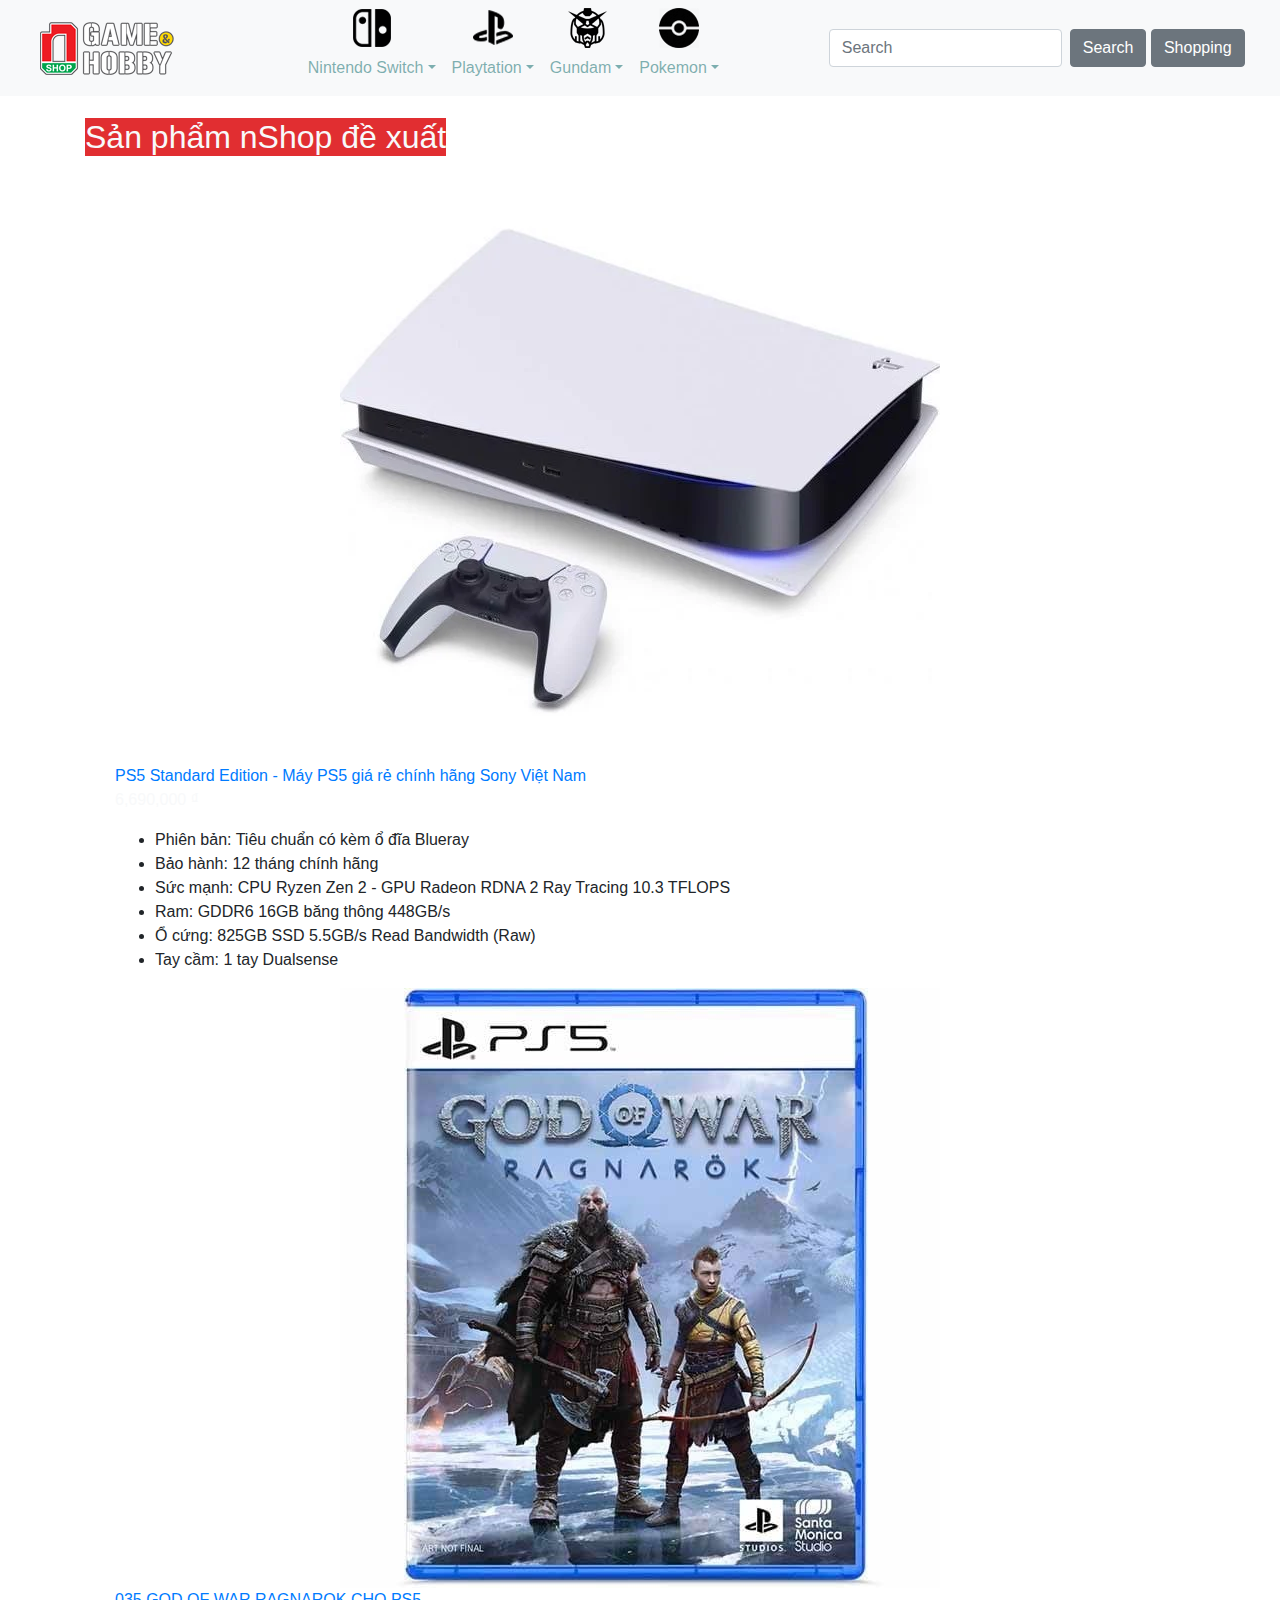
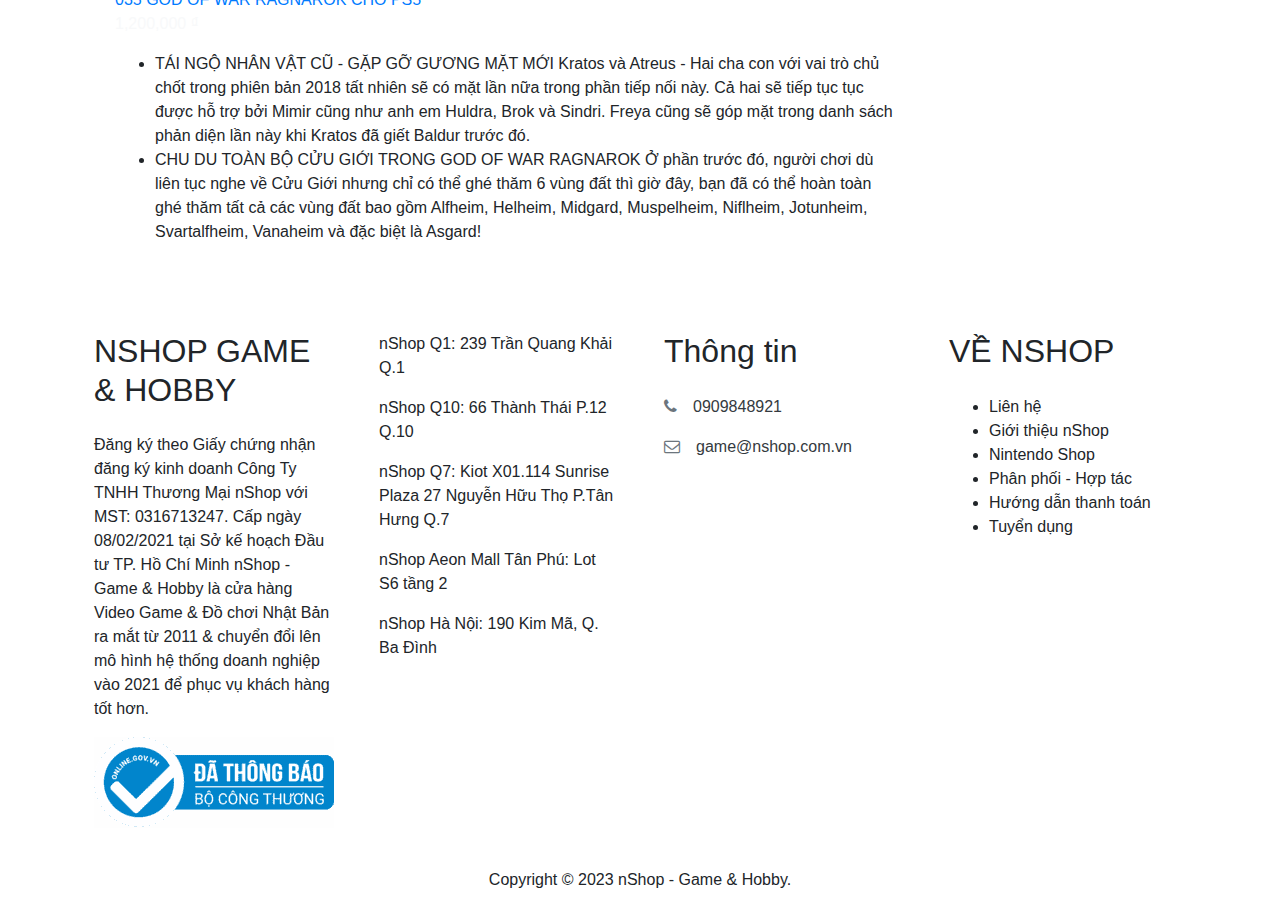
<file: playtation.html>
<!doctype html>
<html><!-- InstanceBegin template="/Templates/main.dwt" codeOutsideHTMLIsLocked="false" -->
<head>
<meta charset="utf-8">
<meta http-equiv="X-UA-Compatible" content="IE=edge">
<meta name="viewport" content="width=device-width, initial-scale=1.0">
<!-- InstanceBeginEditable name="doctitle" -->
<title>Untitled Document</title>
<!-- InstanceEndEditable -->
<link href="css/bootstrap-4.4.1.css" rel="stylesheet" type="text/css">
	<link rel="stylesheet" href="https://fonts.googleapis.com/css2?family=Material+Symbols+Outlined:opsz,wght,FILL,GRAD@20..48,100..700,0..1,-50..200" />
	<link rel="stylesheet" href="https://cdnjs.cloudflare.com/ajax/libs/font-awesome/4.7.0/css/font-awesome.min.css" type="text/css">
<!-- InstanceBeginEditable name="head" -->
<!-- InstanceEndEditable -->
</head>
		
<body style="padding-top: 70px">
		
<nav class="navbar fixed-top navbar-expand-lg navbar-light bg-light"> 
	
	
<div class="container-fluid" ><a class="navbar-brand" href="index.html"><img src="images/logo_nshop_game_hobby_up_web-min_fb5a0e06cf474df693526f68831e2eca.webp" alt=""></a>
  <button class="navbar-toggler" type="button" data-toggle="collapse" data-target="#navbarSupportedContent1" aria-controls="navbarSupportedContent1" aria-expanded="false" aria-label="Toggle navigation"> <span class="navbar-toggler-icon"></span></button>
  <div class="collapse navbar-collapse" id="navbarSupportedContent1">
    <ul class="navbar-nav mx-auto">
      <li class="nav-item dropdown"><img src="images/icon_nav_1.webp" alt="" class="d-block mx-auto"><a class="nav-link dropdown-toggle"href="#" id="navbarDropdown1" role="button" data-toggle="dropdown" aria-haspopup="true" aria-expanded="false">Nintendo Switch</a>
			 <div class="dropdown-menu" aria-labelledby="navbarDropdown1">
				 <a class="dropdown-item " href="nintendo.html">Máy Nintendo Switch</a>
				 <a class="dropdown-item " href="nintendo.html">Game Nintendo Switch</a>
				 <a class="dropdown-item " href="nintendo.html">Phụ kiện Nintendo Switch</a>
				 <a class="dropdown-item " href="nintendo.html">Amiibo</a>
		  </div>
		</li>
		
      
      <li class="nav-item dropdown"><img src="images/icon_nav_2.webp" alt="" class="d-block mx-auto"><a class="nav-link dropdown-toggle" href="#" id="navbarDropdown1" role="button" data-toggle="dropdown" aria-haspopup="true" aria-expanded="false"> Playtation</a>
        <div class="dropdown-menu" aria-labelledby="navbarDropdown1">	
			<a class="dropdown-item" href="playtation.html">Máy Game PS5</a>
			<a class="dropdown-item" href="playtation.html">Đĩa game PS5</a>
          	<a class="dropdown-item" href="playtation.html">Phụ kiện PS5</a>
		  </div>
      </li>
		<li class="nav-item dropdown"><img src="images/icon_nav_4.webp" alt="" class="d-block mx-auto"><a class="nav-link dropdown-toggle" href="#" id="navbarDropdown1" role="button" data-toggle="dropdown" aria-haspopup="true" aria-expanded="false">Gundam</a>
        <div class="dropdown-menu" aria-labelledby="navbarDropdown1">	
			<a class="dropdown-item" href="gundam.html">Gundam SD</a>
			<a class="dropdown-item" href="gundam.html">Gundam HG</a>
          	<a class="dropdown-item" href="gundam.html">Gundam RG</a>
			<a class="dropdown-item" href="gundam.html">Gundam MG</a>
			<a class="dropdown-item" href="gundam.html">Gundam PG</a>
			<a class="dropdown-item" href="gundam.html">Phụ kiện ráp Gundam</a>
			<a class="dropdown-item" href="gundam.html">30 MINUTES MISSTIONS</a>
			
		  </div>
      </li>
		<li class="nav-item dropdown"><img src="images/icon_nav_5.webp" alt="" class="d-block mx-auto"><a class="nav-link dropdown-toggle" href="#" id="navbarDropdown1" role="button" data-toggle="dropdown" aria-haspopup="true" aria-expanded="false">Pokemon</a>
        <div class="dropdown-menu" aria-labelledby="navbarDropdown1">	
			<a class="dropdown-item" href="pokemon.html">Thú bông Pokemon</a>
			<a class="dropdown-item" href="pokemon.html">Mô hình Pokemon</a>
          	<a class="dropdown-item" href="pokemon.html">Thẻ bài Pokemon</a>
		  </div>
      </li>
    </ul>
    <form class="form-inline my-2 my-lg-0">
		<i ></i>
      <input class="form-control mr-sm-2" type="search" placeholder="Search" aria-label="Search"> 
      	<button class="btn btn-secondary my-2 my-sm-0" type="submit">Search</button>&nbsp;
		<button class="btn btn-secondary my-2 my-sm-0" type="submit">Shopping</button>&nbsp;
		
    </form>
  </div>
</div></nav>
	
	
	

	<!-- InstanceBeginEditable name="EditRegion3" -->
	<main>
	<div class="container py-5">
	<div class="container">
	<div  class="row">
		<h2  class="text-light btn-primary" >Sản phẩm nShop đề xuất</h2>
		<div class="col-12"><img src="images/ay_ps5_chinh_hang_digital_sony_663943ce6958460eb939457f200b37ff_grande_3fc05f585e4941f5805d32f3e8a7b1f7_master.webp" alt="" class="d-block mx-auto">
		<div class="col-9"><a href="#"><a href="#">PS5 Standard Edition - Máy PS5 giá rẻ chính hãng Sony Việt Nam</a> </a>
				<p class="text-light">6,690,000 ₫</p>
			<ul>
			<li>Phiên bản:	Tiêu chuẩn có kèm ổ đĩa Blueray</li>
			<li>Bảo hành:	12 tháng chính hãng</li>
			<li>Sức mạnh:	CPU Ryzen Zen 2 - GPU Radeon RDNA 2 Ray Tracing 10.3 TFLOPS</li>
			<li>Ram:	GDDR6 16GB băng thông 448GB/s</li>
			<li>Ổ cứng:	825GB SSD 5.5GB/s Read Bandwidth (Raw)</li>
			<li>Tay cầm:	1 tay Dualsense</li>
			</ul></div>
		</div>
		
		<div class="col-12"><img src="images/fa52fe3e6b5445819c3511681243eecd_95726761cf4b4ec4ab241e0582a46172_master.jpg" alt="" class="d-block mx-auto">
		<div class="col-9"><a href="#"><a href="#">035 GOD OF WAR RAGNAROK CHO PS5</a> </a>
				<p class="text-light">1,200,000 ₫</p>
				<ul>
					<li>TÁI NGỘ NHÂN VẬT CŨ - GẶP GỠ GƯƠNG MẶT MỚI
Kratos và Atreus - Hai cha con với vai trò chủ chốt trong phiên bản 2018 tất nhiên sẽ có mặt lần nữa trong phần tiếp nối này. Cả hai sẽ tiếp tục tục được hỗ trợ bởi Mimir cũng như anh em Huldra, Brok và Sindri. Freya cũng sẽ góp mặt trong danh sách phản diện lần này khi Kratos đã giết Baldur trước đó.</li>
					<li>CHU DU TOÀN BỘ CỬU GIỚI TRONG GOD OF WAR RAGNAROK
Ở phần trước đó, người chơi dù liên tục nghe về Cửu Giới nhưng chỉ có thể ghé thăm 6 vùng đất thì giờ đây, bạn đã có thể hoàn toàn ghé thăm tất cả các vùng đất bao gồm Alfheim, Helheim, Midgard, Muspelheim, Niflheim, Jotunheim, Svartalfheim, Vanaheim và đặc biệt là Asgard!</li>
				</ul>		
		</div></div>
		
		</div></div></div>
	</main>
	<!-- InstanceEndEditable -->
<footer><div class="container">
      <div class="row">
        <div class="p-4 col-md-3" >
          <h2 class="mb-4">NSHOP GAME & HOBBY</h2>
          <p>Đăng ký theo Giấy chứng nhận đăng ký kinh doanh Công Ty TNHH Thương Mại nShop với MST: 0316713247. Cấp ngày 08/02/2021 tại Sở kế hoạch Đầu tư TP. Hồ Chí Minh
nShop - Game & Hobby là cửa hàng Video Game & Đồ chơi Nhật Bản ra mắt từ 2011 & chuyển đổi lên mô hình hệ thống doanh nghiệp vào 2021 để phục vụ khách hàng tốt hơn.</p>
			<img src="images/logo-da-thong-bao-website-voi-bo-cong-thuong_a14e017430684616848a371df4e7f2f8.webp" alt="">
        </div>
        <div class="p-4 col-md-3">
			<p>nShop Q1: 239 Trần Quang Khải Q.1</p>
<p>nShop Q10: 66 Thành Thái P.12 Q.10</p>
			<p>nShop Q7: Kiot X01.114 Sunrise Plaza 27 Nguyễn Hữu Thọ P.Tân Hưng Q.7</p>
<p>nShop Aeon Mall Tân Phú: Lot S6 tầng 2</p>
<p>nShop Hà Nội: 190 Kim Mã, Q. Ba Đình</p>

          
        </div>
        <div class="p-4 col-md-3">
          <h2 class="mb-4">Thông tin</h2>
          <p> <a href="#" class="text-dark">
              <i class="fa d-inline mr-3 text-muted fa-phone"></i>0909848921</a> </p>
          <p> <a href="#" class="text-dark">
              <i class="fa d-inline mr-3 text-muted fa-envelope-o"></i>game@nshop.com.vn</a> </p>
         
              
        </div>
        <div class="p-4 col-md-3">
          <h2 class="mb-4">VỀ NSHOP</h2>
			<ul>
			<li>Liên hệ</li>
				<li>Giới thiệu nShop</li>
				<li>Nintendo Shop</li>
			    <li>Phân phối - Hợp tác</li>
				<li>Hướng dẫn thanh toán</li>
				<li>Tuyển dụng</li>
			
			</ul>
			
         
        </div>
      </div>
      <div class="row">
        <div class="col-md-12 mt-3">
          <p class="text-center">Copyright © 2023 nShop - Game & Hobby. </p>
       
      </div>
    </div>
  </div></footer>
	
<script src="js/jquery-3.4.1.min.js"></script>
<script src="js/popper.min.js"></script>
<script src="js/bootstrap-4.4.1.js"></script>
</body>
<!-- InstanceEnd --></html>
</file>
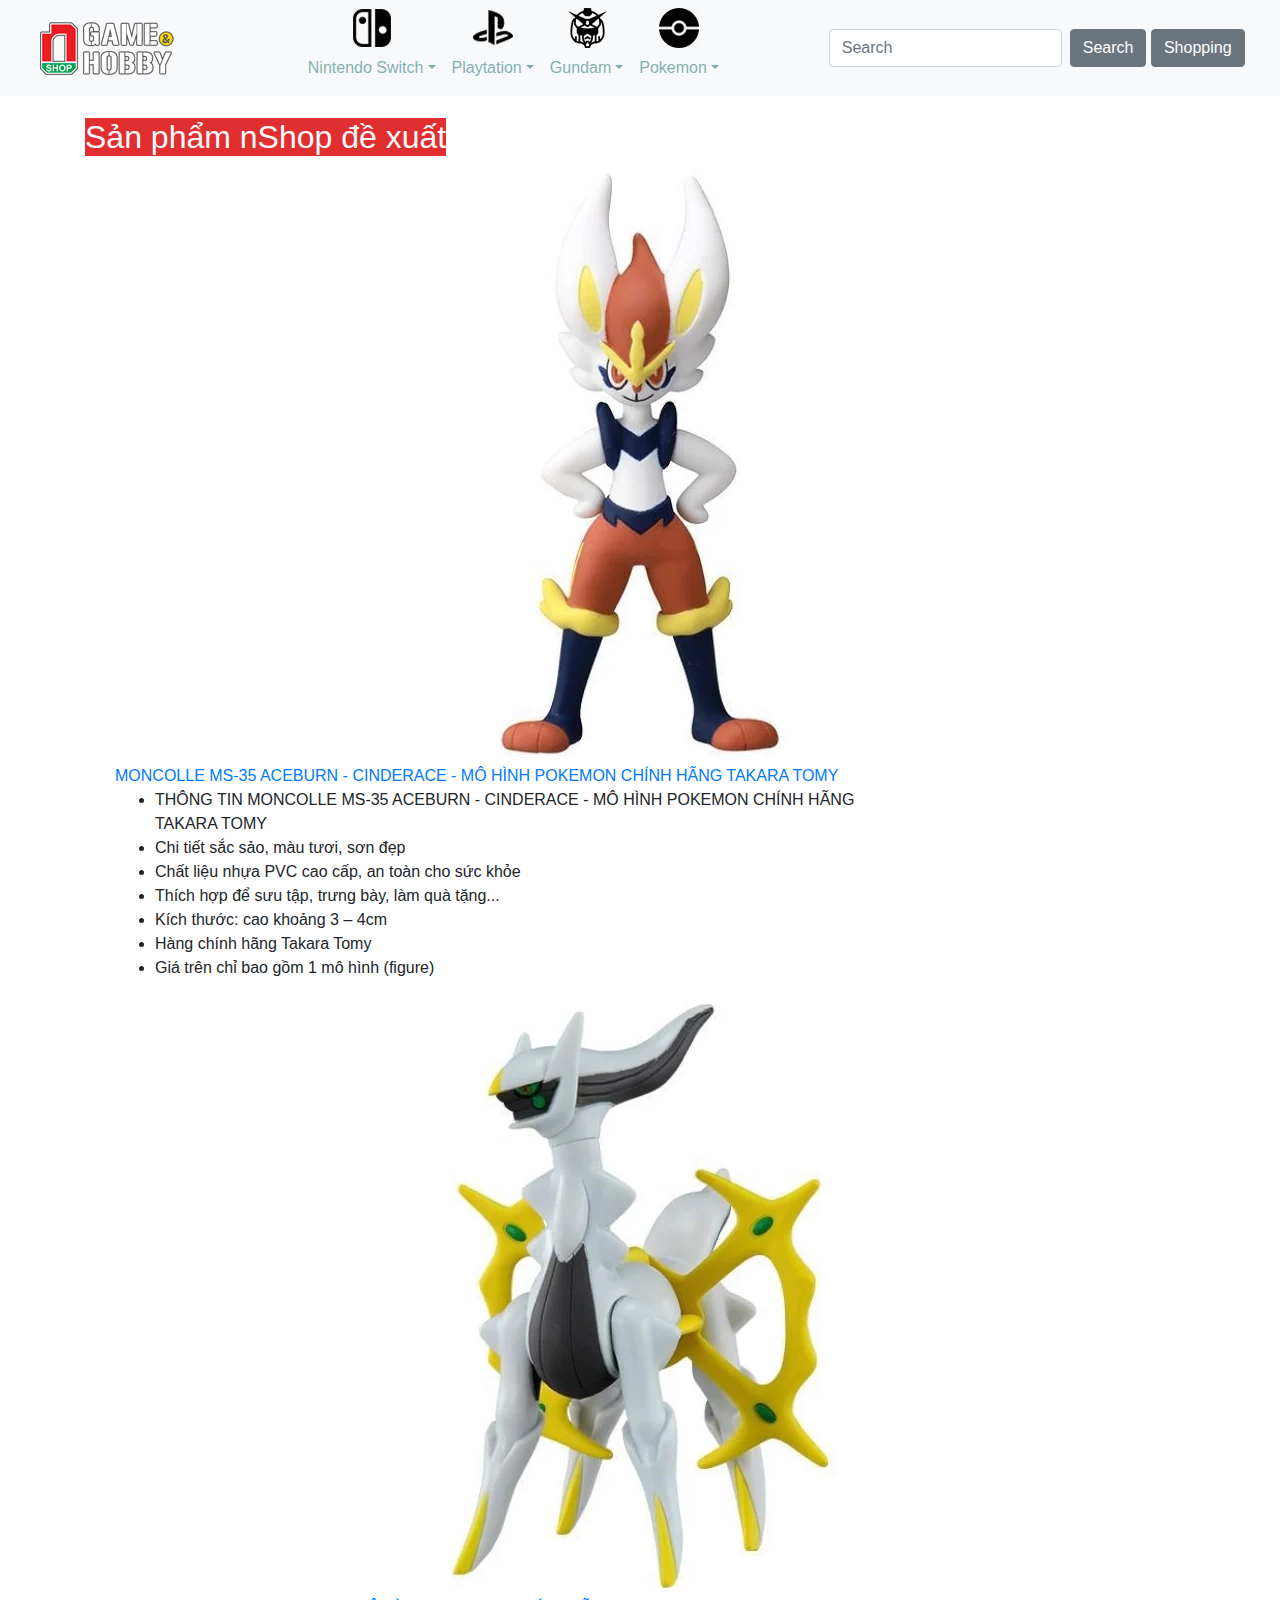
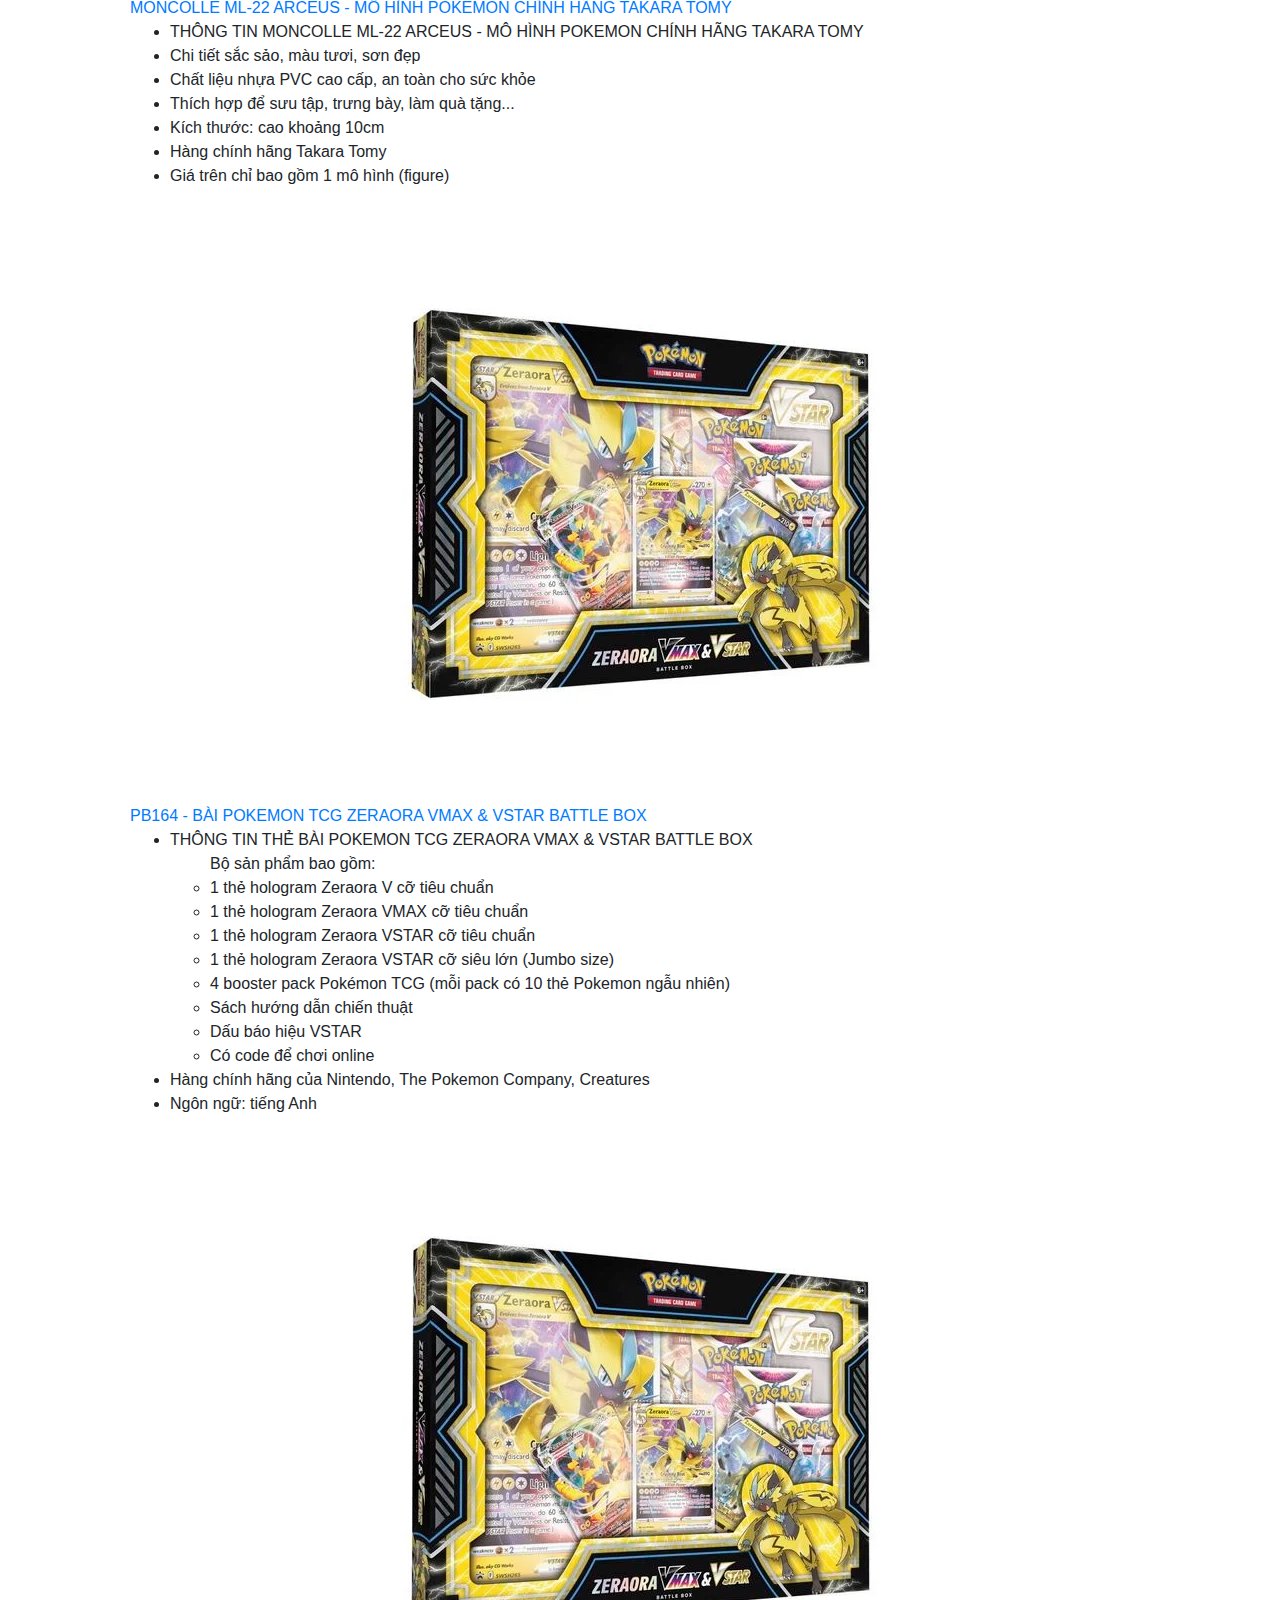
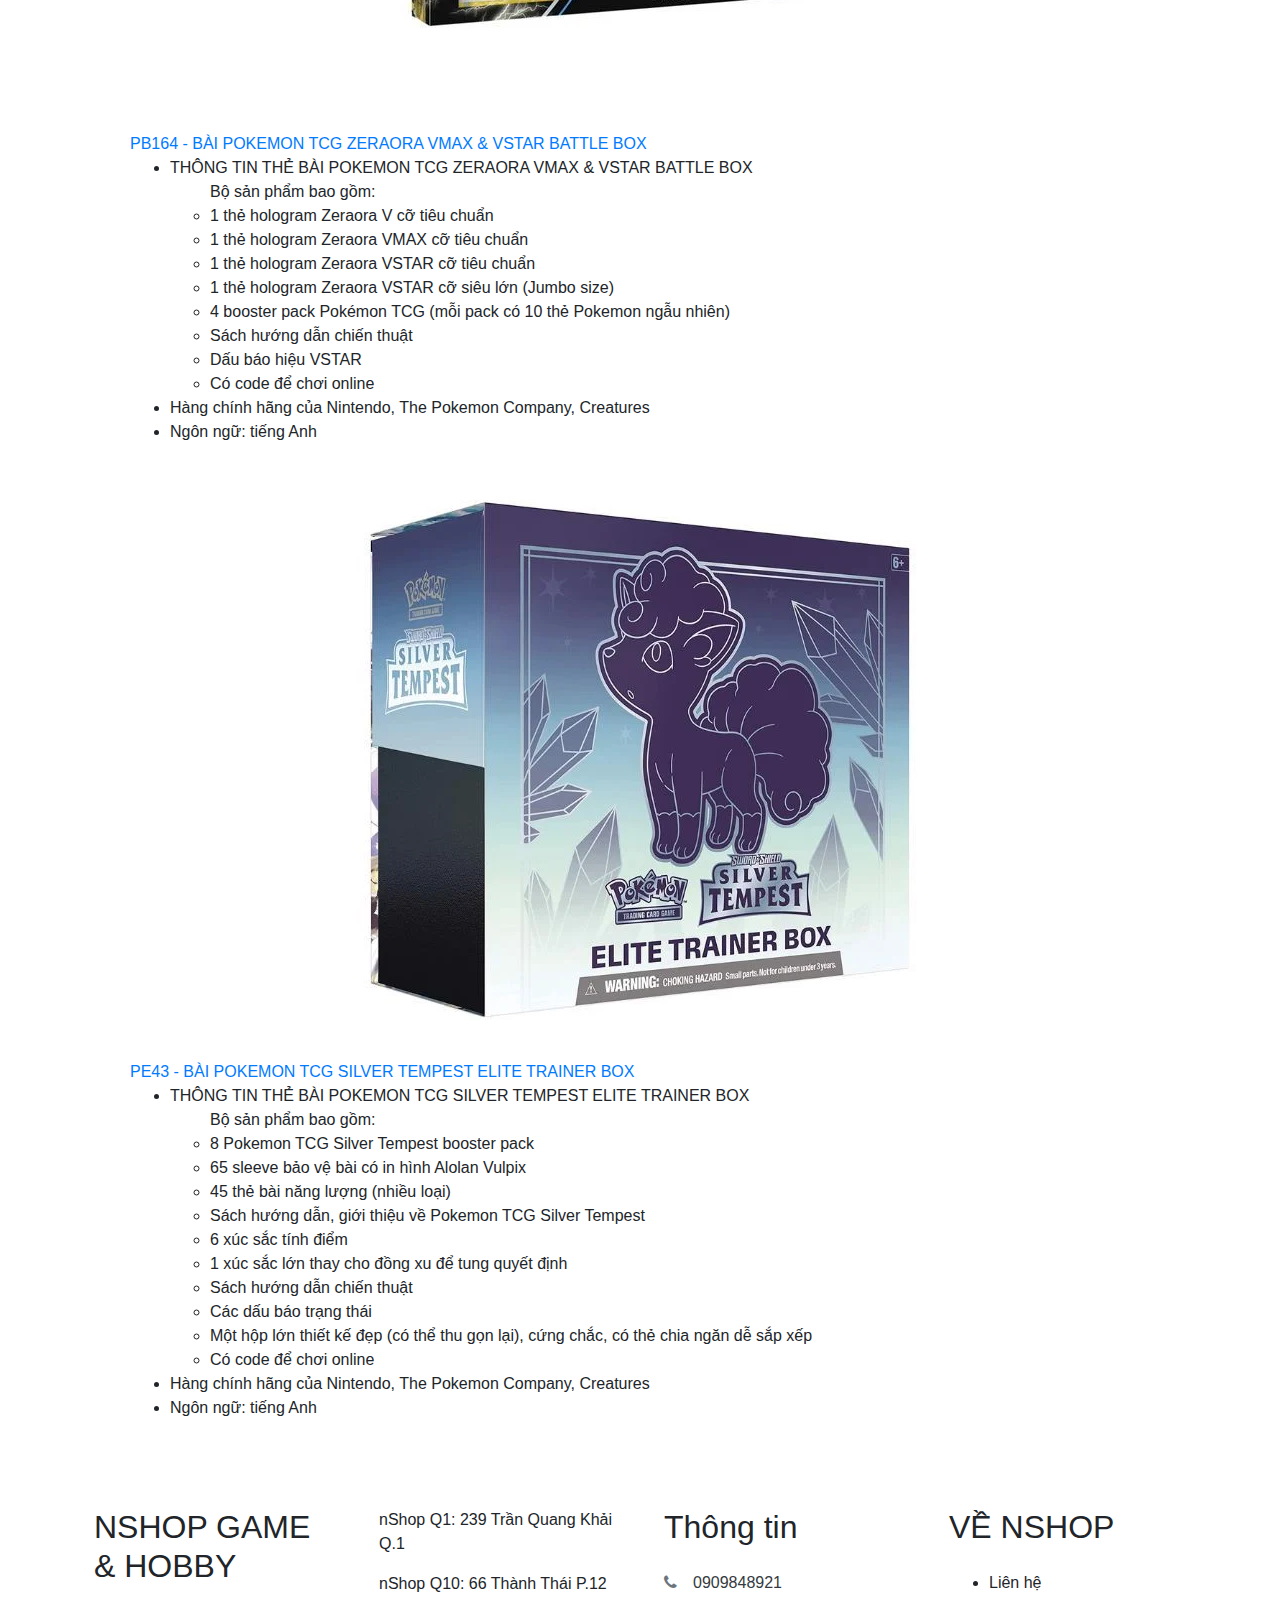
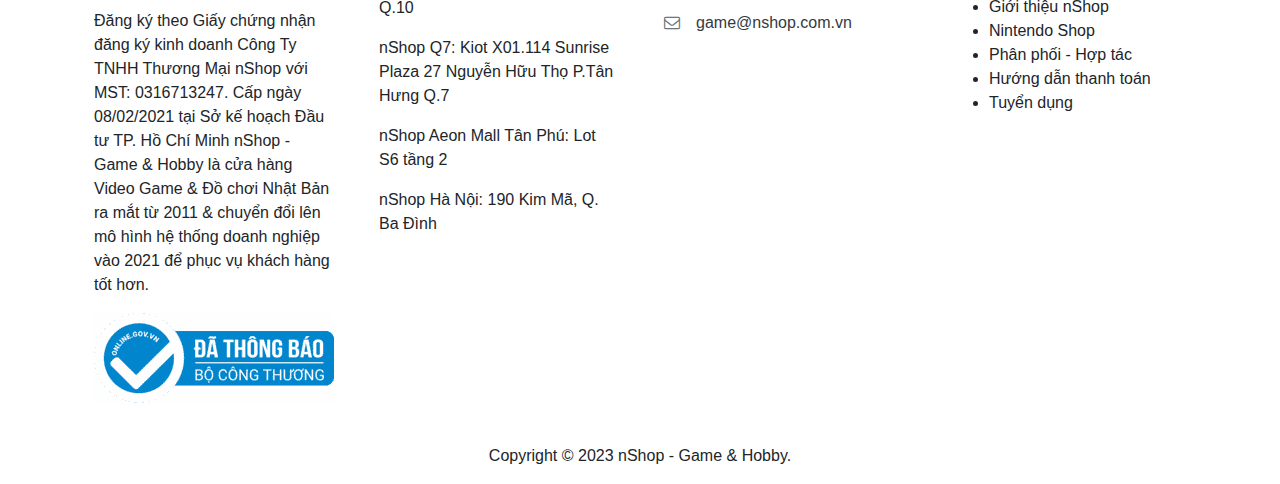
<file: pokemon.html>
<!doctype html>
<html><!-- InstanceBegin template="/Templates/main.dwt" codeOutsideHTMLIsLocked="false" -->
<head>
<meta charset="utf-8">
<meta http-equiv="X-UA-Compatible" content="IE=edge">
<meta name="viewport" content="width=device-width, initial-scale=1.0">
<!-- InstanceBeginEditable name="doctitle" -->
<title>Untitled Document</title>
<!-- InstanceEndEditable -->
<link href="css/bootstrap-4.4.1.css" rel="stylesheet" type="text/css">
	<link rel="stylesheet" href="https://fonts.googleapis.com/css2?family=Material+Symbols+Outlined:opsz,wght,FILL,GRAD@20..48,100..700,0..1,-50..200" />
	<link rel="stylesheet" href="https://cdnjs.cloudflare.com/ajax/libs/font-awesome/4.7.0/css/font-awesome.min.css" type="text/css">
<!-- InstanceBeginEditable name="head" -->
<!-- InstanceEndEditable -->
</head>
		
<body style="padding-top: 70px">
		
<nav class="navbar fixed-top navbar-expand-lg navbar-light bg-light"> 
	
	
<div class="container-fluid" ><a class="navbar-brand" href="index.html"><img src="images/logo_nshop_game_hobby_up_web-min_fb5a0e06cf474df693526f68831e2eca.webp" alt=""></a>
  <button class="navbar-toggler" type="button" data-toggle="collapse" data-target="#navbarSupportedContent1" aria-controls="navbarSupportedContent1" aria-expanded="false" aria-label="Toggle navigation"> <span class="navbar-toggler-icon"></span></button>
  <div class="collapse navbar-collapse" id="navbarSupportedContent1">
    <ul class="navbar-nav mx-auto">
      <li class="nav-item dropdown"><img src="images/icon_nav_1.webp" alt="" class="d-block mx-auto"><a class="nav-link dropdown-toggle"href="#" id="navbarDropdown1" role="button" data-toggle="dropdown" aria-haspopup="true" aria-expanded="false">Nintendo Switch</a>
			 <div class="dropdown-menu" aria-labelledby="navbarDropdown1">
				 <a class="dropdown-item " href="nintendo.html">Máy Nintendo Switch</a>
				 <a class="dropdown-item " href="nintendo.html">Game Nintendo Switch</a>
				 <a class="dropdown-item " href="nintendo.html">Phụ kiện Nintendo Switch</a>
				 <a class="dropdown-item " href="nintendo.html">Amiibo</a>
		  </div>
		</li>
		
      
      <li class="nav-item dropdown"><img src="images/icon_nav_2.webp" alt="" class="d-block mx-auto"><a class="nav-link dropdown-toggle" href="#" id="navbarDropdown1" role="button" data-toggle="dropdown" aria-haspopup="true" aria-expanded="false"> Playtation</a>
        <div class="dropdown-menu" aria-labelledby="navbarDropdown1">	
			<a class="dropdown-item" href="playtation.html">Máy Game PS5</a>
			<a class="dropdown-item" href="playtation.html">Đĩa game PS5</a>
          	<a class="dropdown-item" href="playtation.html">Phụ kiện PS5</a>
		  </div>
      </li>
		<li class="nav-item dropdown"><img src="images/icon_nav_4.webp" alt="" class="d-block mx-auto"><a class="nav-link dropdown-toggle" href="#" id="navbarDropdown1" role="button" data-toggle="dropdown" aria-haspopup="true" aria-expanded="false">Gundam</a>
        <div class="dropdown-menu" aria-labelledby="navbarDropdown1">	
			<a class="dropdown-item" href="gundam.html">Gundam SD</a>
			<a class="dropdown-item" href="gundam.html">Gundam HG</a>
          	<a class="dropdown-item" href="gundam.html">Gundam RG</a>
			<a class="dropdown-item" href="gundam.html">Gundam MG</a>
			<a class="dropdown-item" href="gundam.html">Gundam PG</a>
			<a class="dropdown-item" href="gundam.html">Phụ kiện ráp Gundam</a>
			<a class="dropdown-item" href="gundam.html">30 MINUTES MISSTIONS</a>
			
		  </div>
      </li>
		<li class="nav-item dropdown"><img src="images/icon_nav_5.webp" alt="" class="d-block mx-auto"><a class="nav-link dropdown-toggle" href="#" id="navbarDropdown1" role="button" data-toggle="dropdown" aria-haspopup="true" aria-expanded="false">Pokemon</a>
        <div class="dropdown-menu" aria-labelledby="navbarDropdown1">	
			<a class="dropdown-item" href="pokemon.html">Thú bông Pokemon</a>
			<a class="dropdown-item" href="pokemon.html">Mô hình Pokemon</a>
          	<a class="dropdown-item" href="pokemon.html">Thẻ bài Pokemon</a>
		  </div>
      </li>
    </ul>
    <form class="form-inline my-2 my-lg-0">
		<i ></i>
      <input class="form-control mr-sm-2" type="search" placeholder="Search" aria-label="Search"> 
      	<button class="btn btn-secondary my-2 my-sm-0" type="submit">Search</button>&nbsp;
		<button class="btn btn-secondary my-2 my-sm-0" type="submit">Shopping</button>&nbsp;
		
    </form>
  </div>
</div></nav>
	
	
	

	<!-- InstanceBeginEditable name="EditRegion3" -->
	<main>
	<div class="container py-5">
	<div class="container">
	<div  class="row">
		<h2  class="text-light btn-primary" >Sản phẩm nShop đề xuất</h2>
		<div class="col-12"><img src="images/lle_ms-35_aceburn_-_cinderace_-_mo_hinh_pokemon_chinh_hang_takara_tomy_f7507331fee042edaa604e2ed18a6a4a_master.webp" alt="" class="d-block mx-auto">
		<div class="col-9"><a href="#"><a href="#">MONCOLLE MS-35 ACEBURN - CINDERACE - MÔ HÌNH POKEMON CHÍNH HÃNG TAKARA TOMY</a> </a>
			<ul>
				<li>THÔNG TIN MONCOLLE MS-35 ACEBURN - CINDERACE - MÔ HÌNH POKEMON CHÍNH HÃNG TAKARA TOMY</li>
				<li>Chi tiết sắc sảo, màu tươi, sơn đẹp</li>
				<li>Chất liệu nhựa PVC cao cấp, an toàn cho sức khỏe</li>
				<li>Thích hợp để sưu tập, trưng bày, làm quà tặng...</li>
				<li>Kích thước: cao khoảng 3 – 4cm</li>
				<li>Hàng chính hãng Takara Tomy</li>
				<li>Giá trên chỉ bao gồm 1 mô hình (figure)</li>
			</ul>
		</div>
			<div class="col-12"><img src="images/moncolle_ml-22_arceus_-_mo_hinh_pokemon_chinh_hang_takara_tomy_da8a3f3be600489993cc09d0adb7c907_master.webp" alt="" class="d-block mx-auto">
		<div class="col-9"><a href="#"><a href="#">MONCOLLE ML-22 ARCEUS - MÔ HÌNH POKEMON CHÍNH HÃNG TAKARA TOMY</a> </a>
			<ul>
				<li>THÔNG TIN MONCOLLE ML-22 ARCEUS - MÔ HÌNH POKEMON CHÍNH HÃNG TAKARA TOMY</li>
				<li>Chi tiết sắc sảo, màu tươi, sơn đẹp</li>
				<li>Chất liệu nhựa PVC cao cấp, an toàn cho sức khỏe</li>
				<li>Thích hợp để sưu tập, trưng bày, làm quà tặng...</li>
				<li>Kích thước: cao khoảng 10cm</li>
				<li>Hàng chính hãng Takara Tomy</li>
				<li>Giá trên chỉ bao gồm 1 mô hình (figure)</li>
			</ul>
		</div></div>
			
			<div class="col-12"><img src="images/pokemon_tcg_zeraora_vmax___vstar_battle_box_ab3afe11b9e149658d7d71eca0587b92_master.webp" alt="" class="d-block mx-auto">
		<div class="col-9"><a href="#"><a href="#">PB164 - BÀI POKEMON TCG ZERAORA VMAX & VSTAR BATTLE BOX</a> </a>
			<ul>
				<li>THÔNG TIN THẺ BÀI POKEMON TCG ZERAORA VMAX & VSTAR BATTLE BOX</li>
				<ul>Bộ sản phẩm bao gồm:
					<li>1 thẻ hologram Zeraora V cỡ tiêu chuẩn</li>
					<li>1 thẻ hologram Zeraora VMAX cỡ tiêu chuẩn</li>
					<li>1 thẻ hologram Zeraora VSTAR cỡ tiêu chuẩn</li>
					<li>1 thẻ hologram Zeraora VSTAR cỡ siêu lớn (Jumbo size)</li>
					<li>4 booster pack Pokémon TCG (mỗi pack có 10 thẻ Pokemon ngẫu nhiên)</li>
					<li>Sách hướng dẫn chiến thuật</li>
					<li>Dấu báo hiệu VSTAR</li>
					<li>Có code để chơi online</li>
				</ul>
				<li>Hàng chính hãng của Nintendo, The Pokemon Company, Creatures</li>
				<li>Ngôn ngữ: tiếng Anh</li>
				</ul>
		</div></div>
			
			<div class="col-12"><img src="images/pokemon_tcg_zeraora_vmax___vstar_battle_box_ab3afe11b9e149658d7d71eca0587b92_master.webp" alt="" class="d-block mx-auto">
		<div class="col-9"><a href="#"><a href="#">PB164 - BÀI POKEMON TCG ZERAORA VMAX & VSTAR BATTLE BOX</a> </a>
			<ul>
				<li>THÔNG TIN THẺ BÀI POKEMON TCG ZERAORA VMAX & VSTAR BATTLE BOX</li>
				<ul>Bộ sản phẩm bao gồm:
					<li>1 thẻ hologram Zeraora V cỡ tiêu chuẩn</li>
					<li>1 thẻ hologram Zeraora VMAX cỡ tiêu chuẩn</li>
					<li>1 thẻ hologram Zeraora VSTAR cỡ tiêu chuẩn</li>
					<li>1 thẻ hologram Zeraora VSTAR cỡ siêu lớn (Jumbo size)</li>
					<li>4 booster pack Pokémon TCG (mỗi pack có 10 thẻ Pokemon ngẫu nhiên)</li>
					<li>Sách hướng dẫn chiến thuật</li>
					<li>Dấu báo hiệu VSTAR</li>
					<li>Có code để chơi online</li>
				</ul>
				<li>Hàng chính hãng của Nintendo, The Pokemon Company, Creatures</li>
				<li>Ngôn ngữ: tiếng Anh</li>
				</ul>
		</div></div>
			
			<div class="col-12"><img src="images/pokemon_tcg_silver_tempest_elite_trainer_box_cd76d93877144b038a0fae27c6e07b2f_master.webp" alt="" class="d-block mx-auto">
		<div class="col-9"><a href="#"><a href="#">PE43 - BÀI POKEMON TCG SILVER TEMPEST ELITE TRAINER BOX</a> </a>
			<ul>
				<li>THÔNG TIN THẺ BÀI POKEMON TCG SILVER TEMPEST ELITE TRAINER BOX</li>
				<ul>Bộ sản phẩm bao gồm:
					<li>8 Pokemon TCG Silver Tempest booster pack</li>
					<li>65 sleeve bảo vệ bài có in hình Alolan Vulpix</li>
					<li>45 thẻ bài năng lượng (nhiều loại)</li>
					<li>Sách hướng dẫn, giới thiệu về Pokemon TCG Silver Tempest</li>
					<li>6 xúc sắc tính điểm</li>
					<li> 1 xúc sắc lớn thay cho đồng xu để tung quyết định</li>
					<li>Sách hướng dẫn chiến thuật</li>
					<li>Các dấu báo trạng thái</li>
					<li>Một hộp lớn thiết kế đẹp (có thể thu gọn lại), cứng chắc, có thẻ chia ngăn dễ sắp xếp</li>
					<li>Có code để chơi online</li>
				</ul>
				<li>Hàng chính hãng của Nintendo, The Pokemon Company, Creatures</li>
				<li>Ngôn ngữ: tiếng Anh</li>
				</ul>
		</div></div>
			
			
			
		</div></div></div></div>
	</main>
	<!-- InstanceEndEditable -->
<footer><div class="container">
      <div class="row">
        <div class="p-4 col-md-3" >
          <h2 class="mb-4">NSHOP GAME & HOBBY</h2>
          <p>Đăng ký theo Giấy chứng nhận đăng ký kinh doanh Công Ty TNHH Thương Mại nShop với MST: 0316713247. Cấp ngày 08/02/2021 tại Sở kế hoạch Đầu tư TP. Hồ Chí Minh
nShop - Game & Hobby là cửa hàng Video Game & Đồ chơi Nhật Bản ra mắt từ 2011 & chuyển đổi lên mô hình hệ thống doanh nghiệp vào 2021 để phục vụ khách hàng tốt hơn.</p>
			<img src="images/logo-da-thong-bao-website-voi-bo-cong-thuong_a14e017430684616848a371df4e7f2f8.webp" alt="">
        </div>
        <div class="p-4 col-md-3">
			<p>nShop Q1: 239 Trần Quang Khải Q.1</p>
<p>nShop Q10: 66 Thành Thái P.12 Q.10</p>
			<p>nShop Q7: Kiot X01.114 Sunrise Plaza 27 Nguyễn Hữu Thọ P.Tân Hưng Q.7</p>
<p>nShop Aeon Mall Tân Phú: Lot S6 tầng 2</p>
<p>nShop Hà Nội: 190 Kim Mã, Q. Ba Đình</p>

          
        </div>
        <div class="p-4 col-md-3">
          <h2 class="mb-4">Thông tin</h2>
          <p> <a href="#" class="text-dark">
              <i class="fa d-inline mr-3 text-muted fa-phone"></i>0909848921</a> </p>
          <p> <a href="#" class="text-dark">
              <i class="fa d-inline mr-3 text-muted fa-envelope-o"></i>game@nshop.com.vn</a> </p>
         
              
        </div>
        <div class="p-4 col-md-3">
          <h2 class="mb-4">VỀ NSHOP</h2>
			<ul>
			<li>Liên hệ</li>
				<li>Giới thiệu nShop</li>
				<li>Nintendo Shop</li>
			    <li>Phân phối - Hợp tác</li>
				<li>Hướng dẫn thanh toán</li>
				<li>Tuyển dụng</li>
			
			</ul>
			
         
        </div>
      </div>
      <div class="row">
        <div class="col-md-12 mt-3">
          <p class="text-center">Copyright © 2023 nShop - Game & Hobby. </p>
       
      </div>
    </div>
  </div></footer>
	
<script src="js/jquery-3.4.1.min.js"></script>
<script src="js/popper.min.js"></script>
<script src="js/bootstrap-4.4.1.js"></script>
</body>
<!-- InstanceEnd --></html>
</file>
